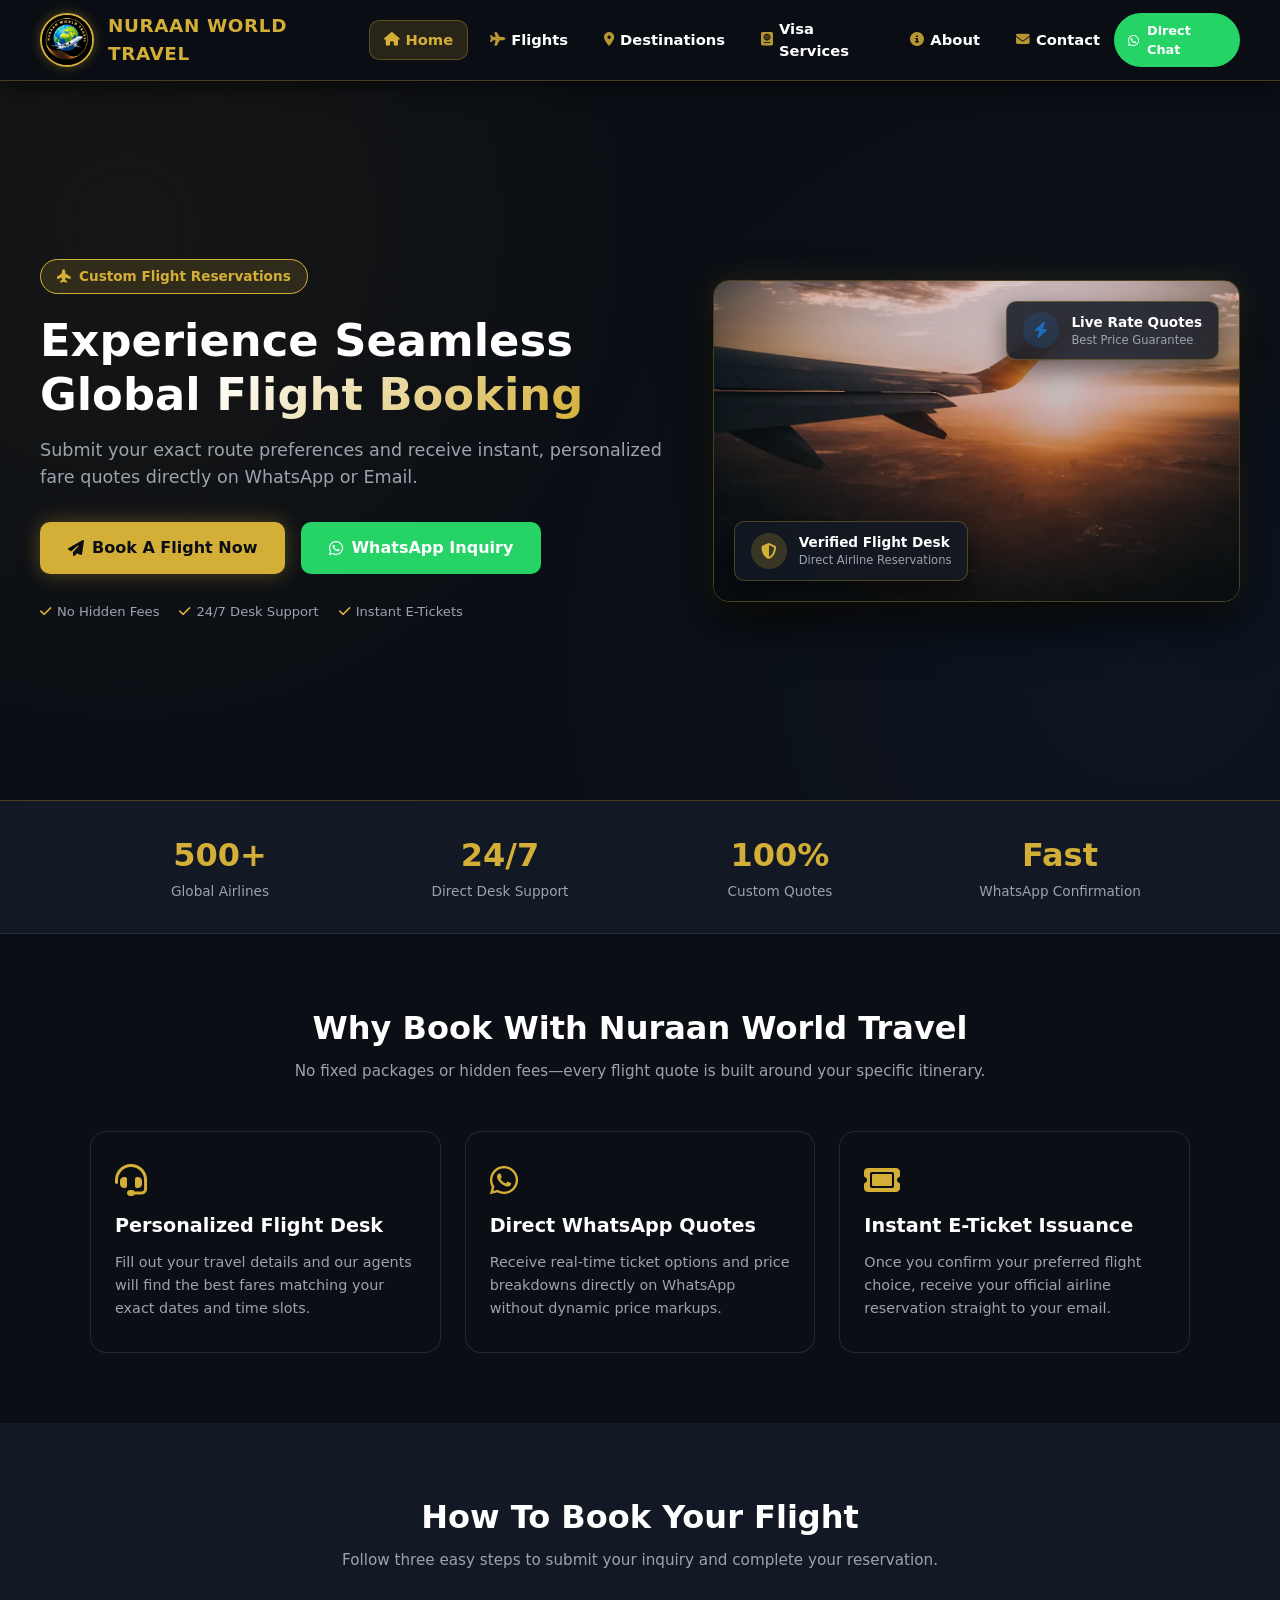
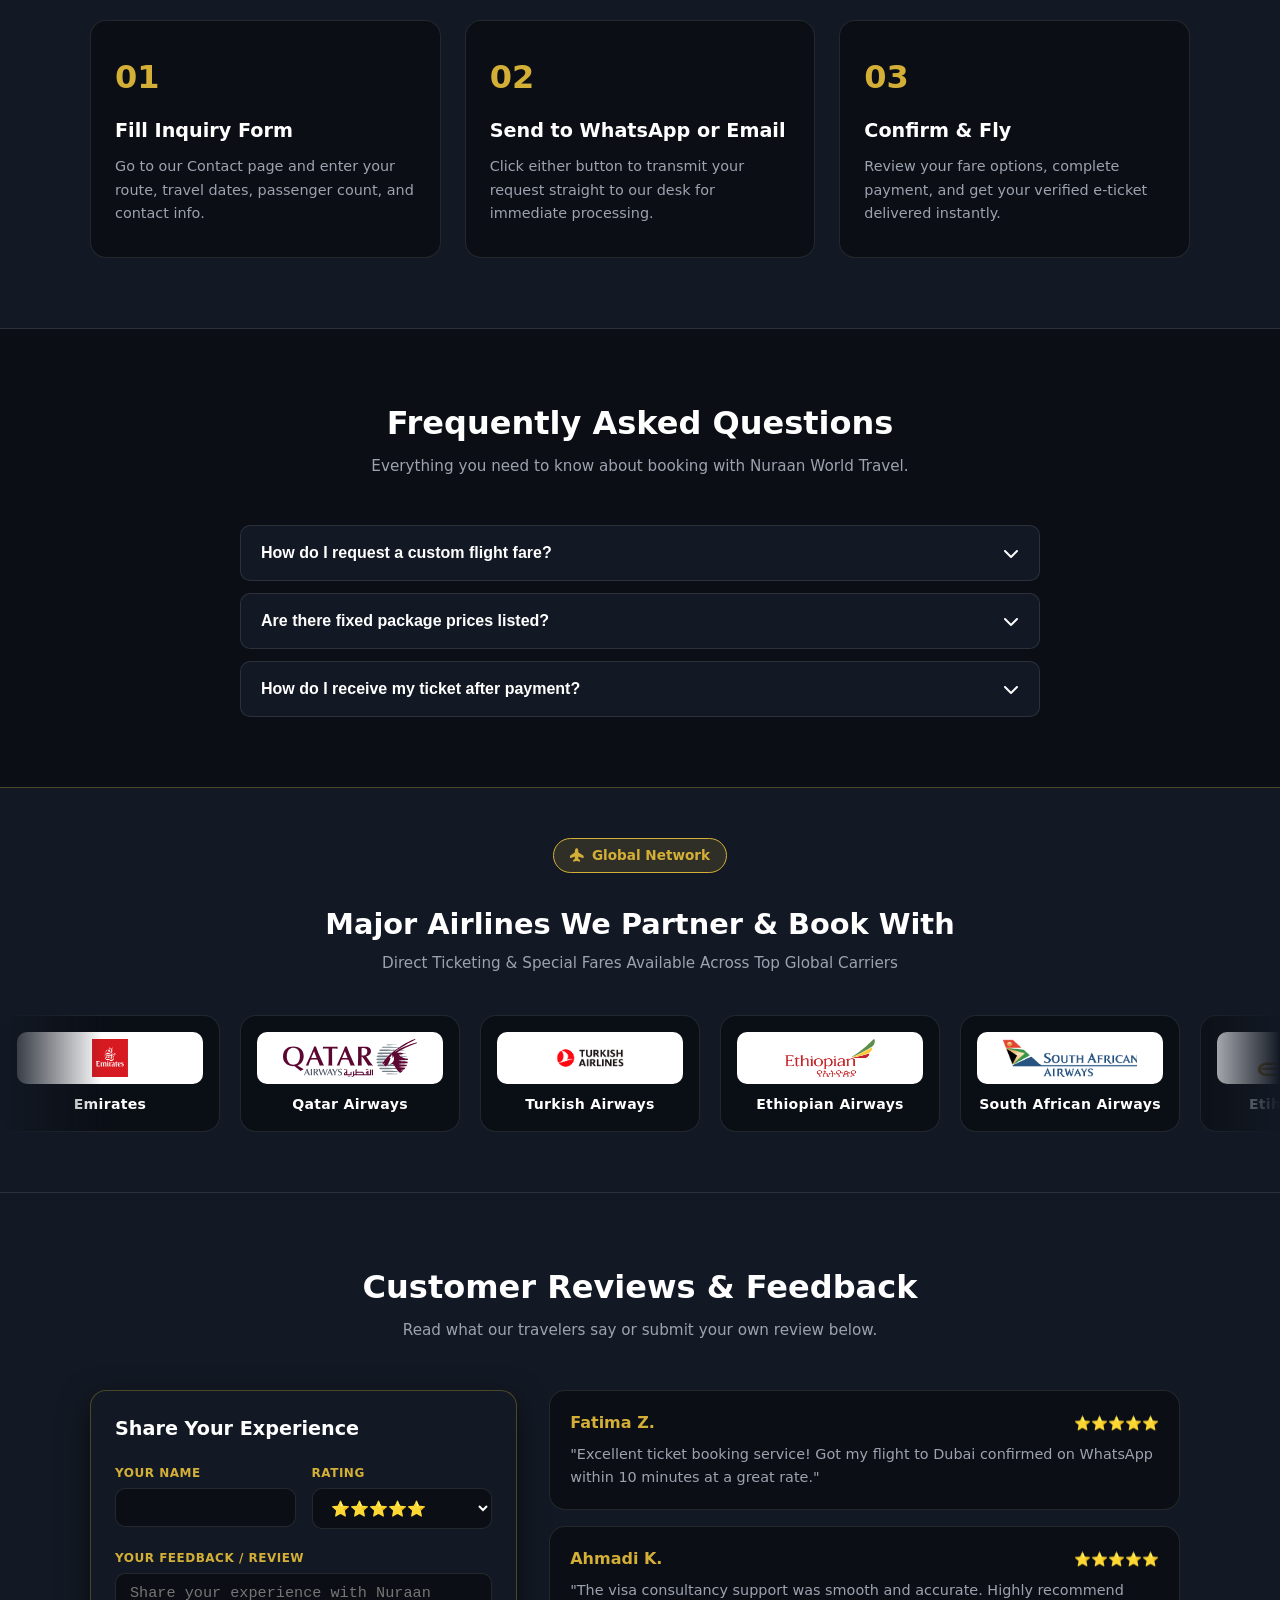
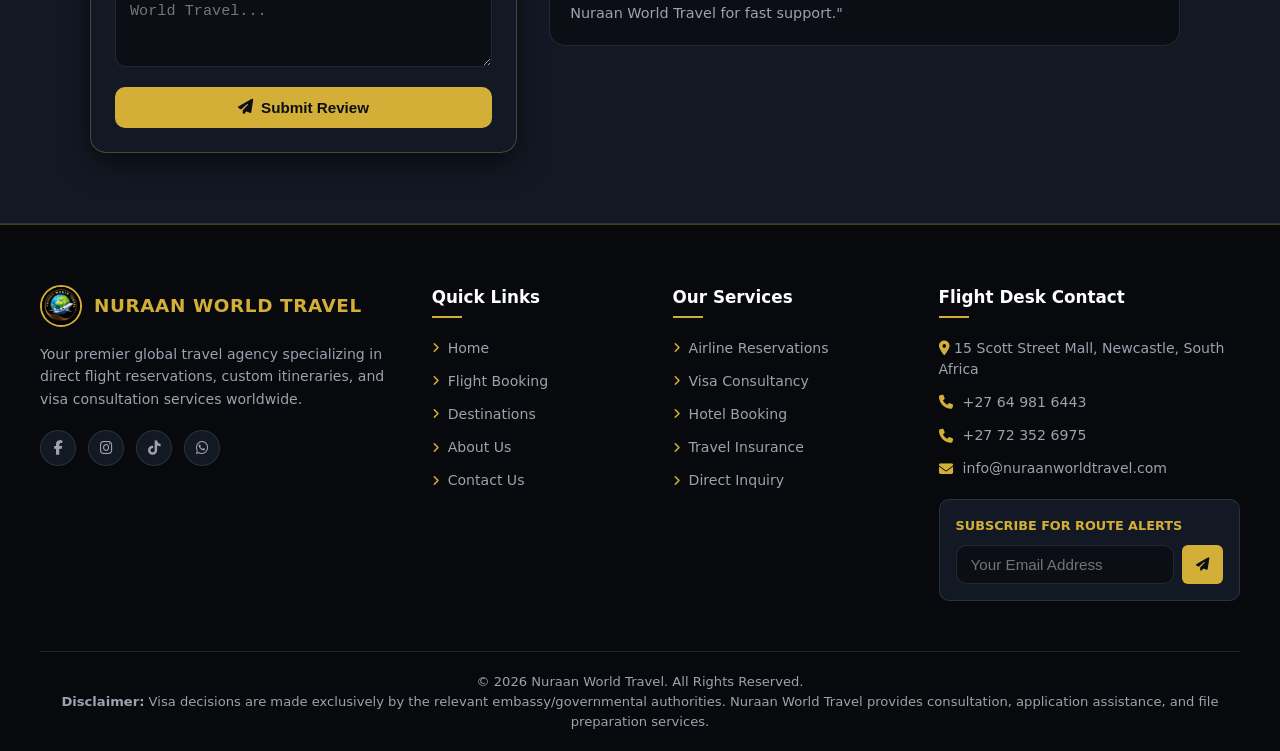
<file: index.html>
<!DOCTYPE html>
<html lang="en">
<head>
  <meta charset="UTF-8">
  <meta name="viewport" content="width=device-width, initial-scale=1.0">
  <title>Nuraan World Travel - Flight Booking & World Travel</title>
  <meta name="description" content="Book affordable global flights and get expert visa consultancy with Nuraan World Travel. Contact us for custom flight quotes on WhatsApp or Email.">
<meta name="keywords" content="Nuraan World Travel, flight booking, cheap flights South Africa, visa consultation, airline ticketing">
  <link rel="icon" type="image/x-jpeg" href="assets/images/logo.jpeg">
  <!-- FontAwesome Icons -->
  <link rel="stylesheet" href="https://cdnjs.cloudflare.com/ajax/libs/font-awesome/6.4.0/css/all.min.css">
  
  <!-- CSS Stylesheets -->
  <link rel="stylesheet" href="assets/css/variables.css">
  <link rel="stylesheet" href="assets/css/style.css">
  <link rel="stylesheet" href="assets/css/responsive.css">
</head>
<body>

 <!-- NAVIGATION HEADER -->
<header class="navbar">
  <div class="nav-container">
    <a href="index.html" class="brand-link">
      <img src="assets/images/logo.jpeg" alt="Nuraan World Travel Logo" class="nav-logo">
      <span class="brand-name">NURAAN WORLD TRAVEL</span>
    </a>

    <nav class="nav-menu" id="navMenu">
      <a href="index.html" class="nav-link active">
        <i class="fa-solid fa-house"></i> Home
      </a>
      <a href="pages/flight-booking.html" class="nav-link">
        <i class="fa-solid fa-plane"></i> Flights
      </a>
      <a href="pages/destinations.html" class="nav-link">
        <i class="fa-solid fa-location-dot"></i> Destinations
      </a>
      <a href="pages/visa-services.html" class="nav-link">
        <i class="fa-solid fa-passport"></i> Visa Services
      </a>
      <a href="pages/about.html" class="nav-link">
        <i class="fa-solid fa-circle-info"></i> About
      </a>
      <a href="pages/contact.html" class="nav-link">
        <i class="fa-solid fa-envelope"></i> Contact
      </a>
    </nav>

    <div class="nav-actions">
      <a href="https://wa.me/27649816443?text=Hello%20Nuraan%20World%20Travel,%20I%20would%20like%20to%20inquire%20about%20a%20flight%20booking." 
         target="_blank" 
         rel="noopener noreferrer" 
         class="btn btn-whatsapp-sm">
        <i class="fa-brands fa-whatsapp"></i> Direct Chat
      </a>
      <button type="button" class="mobile-toggle" id="menuToggle" aria-label="Toggle Menu">
        <i class="fa-solid fa-bars" id="menuIcon"></i>
      </button>
    </div>
  </div>
</header>

  <!-- HERO SECTION -->
  <section class="hero-banner">
    <div class="hero-glow-effect"></div>

    <div class="hero-container">
      <!-- Left Content -->
      <div class="hero-content">
        <div class="hero-badge">
          <i class="fa-solid fa-plane-up text-gold"></i> Custom Flight Reservations
        </div>
        
        <h1 class="hero-title">
          Experience Seamless <span class="text-gradient-gold">Global Flight Booking</span>
        </h1>
        
        <p class="hero-subtitle">
          Submit your exact route preferences and receive instant, personalized fare quotes directly on WhatsApp or Email.
        </p>
        
        <div class="hero-cta-group">
          <a href="pages/contact.html" class="btn btn-gold btn-lg btn-glow">
            <i class="fa-solid fa-paper-plane"></i> Book A Flight Now
          </a>
        <a href="https://wa.me/27649816443?text=Hello%20Nuraan%20World%20Travel,%20I%20would%20like%20to%20inquire%20about%20a%20flight%20booking." 
   target="_blank" 
   rel="noopener noreferrer" 
   class="btn btn-whatsapp btn-lg">
  <i class="fa-brands fa-whatsapp"></i> WhatsApp Inquiry
</a>
        </div>

        <!-- Quick Trust Indicators -->
        <div class="hero-trust-bar">
          <span><i class="fa-solid fa-check text-gold"></i> No Hidden Fees</span>
          <span><i class="fa-solid fa-check text-gold"></i> 24/7 Desk Support</span>
          <span><i class="fa-solid fa-check text-gold"></i> Instant E-Tickets</span>
        </div>
      </div>

      <!-- Right Image Wrapper with Floating Glass Badges -->
      <div class="hero-image-wrapper">
        <img src="assets/images/hero.webp" alt="Global Commercial Flight" class="hero-image">
        <div class="hero-image-overlay"></div>

        <!-- Top Right Floating Badge -->
        <div class="floating-badge badge-top-right">
          <div class="badge-icon"><i class="fa-solid fa-bolt"></i></div>
          <div>
            <span class="badge-title">Live Rate Quotes</span>
            <span class="badge-sub">Best Price Guarantee</span>
          </div>
        </div>

        <!-- Bottom Left Floating Badge -->
        <div class="floating-badge badge-bottom-left">
          <div class="badge-icon-gold"><i class="fa-solid fa-shield-halved"></i></div>
          <div>
            <span class="badge-title">Verified Flight Desk</span>
            <span class="badge-sub">Direct Airline Reservations</span>
          </div>
        </div>
      </div>
    </div>
  </section>

  <!-- TRUST STATS BAR -->
  <section class="stats-bar">
    <div class="stats-container">
      <div class="stat-item">
        <span class="stat-number">500+</span>
        <span class="stat-label">Global Airlines</span>
      </div>
      <div class="stat-item">
        <span class="stat-number">24/7</span>
        <span class="stat-label">Direct Desk Support</span>
      </div>
      <div class="stat-item">
        <span class="stat-number">100%</span>
        <span class="stat-label">Custom Quotes</span>
      </div>
      <div class="stat-item">
        <span class="stat-number">Fast</span>
        <span class="stat-label">WhatsApp Confirmation</span>
      </div>
    </div>
  </section>

  <!-- WHY CHOOSE US / SERVICE HIGHLIGHTS -->
  <section class="section-padding">
    <div class="section-container">
      <div class="section-header">
        <h2 class="section-title">Why Book With Nuraan World Travel</h2>
        <p class="section-subtitle">No fixed packages or hidden fees—every flight quote is built around your specific itinerary.</p>
      </div>

      <div class="steps-grid">
        <div class="step-card">
          <div class="step-number"><i class="fa-solid fa-headset text-gold"></i></div>
          <h3 class="step-title">Personalized Flight Desk</h3>
          <p class="step-desc">Fill out your travel details and our agents will find the best fares matching your exact dates and time slots.</p>
        </div>

        <div class="step-card">
          <div class="step-number"><i class="fa-brands fa-whatsapp text-gold"></i></div>
          <h3 class="step-title">Direct WhatsApp Quotes</h3>
          <p class="step-desc">Receive real-time ticket options and price breakdowns directly on WhatsApp without dynamic price markups.</p>
        </div>

        <div class="step-card">
          <div class="step-number"><i class="fa-solid fa-ticket text-gold"></i></div>
          <h3 class="step-title">Instant E-Ticket Issuance</h3>
          <p class="step-desc">Once you confirm your preferred flight choice, receive your official airline reservation straight to your email.</p>
        </div>
      </div>
    </div>
  </section>

  <!-- 3-STEP BOOKING PROCESS -->
  <section class="section-padding bg-alt">
    <div class="section-container">
      <div class="section-header">
        <h2 class="section-title">How To Book Your Flight</h2>
        <p class="section-subtitle">Follow three easy steps to submit your inquiry and complete your reservation.</p>
      </div>

      <div class="steps-grid">
        <div class="step-card">
          <div class="step-number">01</div>
          <h3 class="step-title">Fill Inquiry Form</h3>
          <p class="step-desc">Go to our Contact page and enter your route, travel dates, passenger count, and contact info.</p>
        </div>

        <div class="step-card">
          <div class="step-number">02</div>
          <h3 class="step-title">Send to WhatsApp or Email</h3>
          <p class="step-desc">Click either button to transmit your request straight to our desk for immediate processing.</p>
        </div>

        <div class="step-card">
          <div class="step-number">03</div>
          <h3 class="step-title">Confirm & Fly</h3>
          <p class="step-desc">Review your fare options, complete payment, and get your verified e-ticket delivered instantly.</p>
        </div>
      </div>
    </div>
  </section>

  <!-- FAQ ACCORDION SECTION -->
  <section class="section-padding">
    <div class="section-container">
      <div class="section-header">
        <h2 class="section-title">Frequently Asked Questions</h2>
        <p class="section-subtitle">Everything you need to know about booking with Nuraan World Travel.</p>
      </div>

      <div class="accordion-wrapper">
        <div class="accordion-item">
          <button type="button" class="accordion-header">
            <span>How do I request a custom flight fare?</span>
            <i class="fa-solid fa-chevron-down accordion-icon"></i>
          </button>
          <div class="accordion-content">
            <p>Simply navigate to our Contact page, enter your departure city, destination, and travel dates, then click "Send via WhatsApp" or "Send via Email."</p>
          </div>
        </div>

        <div class="accordion-item">
          <button type="button" class="accordion-header">
            <span>Are there fixed package prices listed?</span>
            <i class="fa-solid fa-chevron-down accordion-icon"></i>
          </button>
          <div class="accordion-content">
            <p>No, we generate real-time live quotes for every user query to ensure you get the lowest available fare at the exact moment of booking.</p>
          </div>
        </div>

        <div class="accordion-item">
          <button type="button" class="accordion-header">
            <span>How do I receive my ticket after payment?</span>
            <i class="fa-solid fa-chevron-down accordion-icon"></i>
          </button>
          <div class="accordion-content">
            <p>Your official airline e-ticket and PNR confirmation code will be sent directly to your WhatsApp number and Email inbox.</p>
          </div>
        </div>
      </div>
    </div>
  </section>

  <!-- MOVING AIRLINES MARQUEE TICKER (ABOVE FOOTER) -->
  <section class="airlines-moving-section">
    <div class="section-container text-center" style="max-width: 100%; padding: 0;">
      
      <div class="airlines-header-wrapper">
        <span class="hero-badge"><i class="fa-solid fa-plane-up text-gold"></i> Global Network</span>
        <h2 class="airlines-section-title">Major Airlines We Partner & Book With</h2>
        <p class="airlines-section-sub">Direct Ticketing & Special Fares Available Across Top Global Carriers</p>
      </div>

      <!-- Moving Marquee Container -->
      <div class="airlines-ticker-wrapper">
        <div class="airlines-ticker-track">
          
          <!-- Original Set -->
          <div class="airline-card">
            <div class="airline-logo-box"><img src="assets/images/airlines/emirates.svg" alt="Emirates"></div>
            <span>Emirates</span>
          </div>
          <div class="airline-card">
            <div class="airline-logo-box"><img src="assets/images/airlines/qatar.svg" alt="Qatar Airways"></div>
            <span>Qatar Airways</span>
          </div>
          <div class="airline-card">
            <div class="airline-logo-box"><img src="assets/images/airlines/turkish.png" alt="Turkish Airlines"></div>
            <span>Turkish Airways</span>
          </div>
          <div class="airline-card">
            <div class="airline-logo-box"><img src="assets/images/airlines/ethiopian.png" alt="Ethiopian Airlines"></div>
            <span>Ethiopian Airways</span>
          </div>
          <div class="airline-card">
            <div class="airline-logo-box"><img src="assets/images/airlines/southafrican.png" alt="South African Airways"></div>
            <span>South African Airways</span>
          </div>
          <div class="airline-card">
            <div class="airline-logo-box"><img src="assets/images/airlines/etihad.png" alt="Etihad Airways"></div>
            <span>Etihad Airways</span>
          </div>
          <div class="airline-card">
            <div class="airline-logo-box"><img src="assets/images/airlines/saudi.png" alt="Saudia"></div>
            <span>Saudi Airways</span>
          </div>
          <div class="airline-card">
            <div class="airline-logo-box"><img src="assets/images/airlines/british.png" alt="British Airways"></div>
            <span>British Airways</span>
          </div>

          <!-- Duplicated Set (Required for Seamless Infinite Scroll) -->
          <div class="airline-card">
            <div class="airline-logo-box"><img src="assets/images/airlines/emirates.svg" alt="Emirates"></div>
            <span>Emirates</span>
          </div>
          <div class="airline-card">
            <div class="airline-logo-box"><img src="assets/images/airlines/qatar.svg" alt="Qatar Airways"></div>
            <span>Qatar Airways</span>
          </div>
          <div class="airline-card">
            <div class="airline-logo-box"><img src="assets/images/airlines/turkish.png" alt="Turkish Airlines"></div>
            <span>Turkish Airways</span>
          </div>
          <div class="airline-card">
            <div class="airline-logo-box"><img src="assets/images/airlines/ethiopian.png" alt="Ethiopian Airlines"></div>
            <span>Ethiopian Airways</span>
          </div>
          <div class="airline-card">
            <div class="airline-logo-box"><img src="assets/images/airlines/southafrican.png" alt="South African Airways"></div>
            <span>South African Airways</span>
          </div>
          <div class="airline-card">
            <div class="airline-logo-box"><img src="assets/images/airlines/etihad.png" alt="Etihad Airways"></div>
            <span>Etihad Airways</span>
          </div>
          <div class="airline-card">
            <div class="airline-logo-box"><img src="assets/images/airlines/saudi.png" alt="Saudia"></div>
            <span>Saudi Airways</span>
          </div>
          <div class="airline-card">
            <div class="airline-logo-box"><img src="assets/images/airlines/british.png" alt="British Airways"></div>
            <span>British Airways</span>
          </div>

        </div>
      </div>

    </div>
  </section>
<!-- CUSTOMER REVIEWS & COMMENT SECTION -->
  <section class="section-padding bg-alt">
    <div class="section-container">
      <div class="section-header">
        <h2 class="section-title">Customer Reviews & Feedback</h2>
        <p class="section-subtitle">Read what our travelers say or submit your own review below.</p>
      </div>

      <div class="reviews-wrapper">
        <!-- Review Submission Form -->
        <div class="booking-card review-form-card">
          <h3 class="step-title" style="margin-bottom: 20px;">Share Your Experience</h3>
          <form id="reviewForm">
           <div class="form-row grid-2">
  <div class="input-group">
    <label for="reviewerName">Your Name</label>
    <div class="input-wrapper">
    
      <input type="text" id="reviewerName" required>
    </div>
  </div>

  <div class="input-group">
    <label for="reviewerRating">Rating</label>
    <div class="input-wrapper">
     
      <select id="reviewerRating" required>
        <option value="5">⭐⭐⭐⭐⭐</option>
        <option value="4">⭐⭐⭐⭐ </option>
        <option value="3">⭐⭐⭐</option>
        <option value="2">⭐⭐</option>
        <option value="1">⭐</option>
      </select>
    </div>
  </div>
</div>

            <div class="form-row">
              <div class="input-group">
                <label for="reviewerComment">Your Feedback / Review</label>
                <textarea id="reviewerComment" rows="4" placeholder="Share your experience with Nuraan World Travel..." required></textarea>
              </div>
            </div>

            <button type="submit" class="btn btn-gold w-full">
              <i class="fa-solid fa-paper-plane"></i> Submit Review
            </button>
          </form>
        </div>

        <!-- Live Display Grid for Reviews -->
        <div class="reviews-display-grid" id="reviewsGrid">
          <!-- Default sample reviews -->
          <div class="step-card review-card">
            <div class="review-header">
              <span class="reviewer-author">Fatima Z.</span>
              <span class="review-stars">⭐⭐⭐⭐⭐</span>
            </div>
            <p class="step-desc">"Excellent ticket booking service! Got my flight to Dubai confirmed on WhatsApp within 10 minutes at a great rate."</p>
          
          </div>

          <div class="step-card review-card">
            <div class="review-header">
              <span class="reviewer-author">Ahmadi K.</span>
              <span class="review-stars">⭐⭐⭐⭐⭐</span>
            </div>
            <p class="step-desc">"The visa consultancy support was smooth and accurate. Highly recommend Nuraan World Travel for fast support."</p>
         
          </div>
        </div>
      </div>
    </div>
  </section>
  <!-- FOOTER -->
  <footer class="footer">
    <div class="footer-container">
      
      <!-- Column 1: Brand & Bio -->
      <div class="footer-brand">
        <a href="index.html" class="footer-brand-link">
          <img src="assets/images/logo.jpeg" alt="Nuraan World Travel Logo" class="footer-logo">
          <span class="brand-name">NURAAN WORLD TRAVEL</span>
        </a>
        <p class="footer-desc">
          Your premier global travel agency specializing in direct flight reservations, custom itineraries, and visa consultation services worldwide.
        </p>
        <div class="social-links">
          <a href="https://www.facebook.com/share/1NCkKNz1Ra/" target="_blank" rel="noopener noreferrer" class="social-link" aria-label="Facebook"><i class="fa-brands fa-facebook-f"></i></a>
          <a href="https://www.instagram.com/nuraantravel?stkn=MWU1cGZ6NXYxZ2NxMA==" target="_blank" rel="noopener noreferrer" class="social-link" aria-label="Instagram"><i class="fa-brands fa-instagram"></i></a>
          <a href="https://www.tiktok.com/@nuraanworldtravel?_r=1&_t=ZS-99ZFkfqjEsH" target="_blank" rel="noopener noreferrer" class="social-link" aria-label="Tiktok"><i class="fa-brands fa-tiktok"></i></a>
          <a href="https://wa.me/27649816443" target="_blank" rel="noopener noreferrer" class="social-link social-whatsapp" aria-label="WhatsApp"><i class="fa-brands fa-whatsapp"></i></a>
        </div>
      </div>

      <!-- Column 2: Quick Links -->
      <div class="footer-column">
        <h3 class="footer-heading">Quick Links</h3>
        <ul class="footer-links">
          <li><a href="index.html" class="footer-link"><i class="fa-solid fa-angle-right"></i> Home</a></li>
          <li><a href="pages/flight-booking.html" class="footer-link"><i class="fa-solid fa-angle-right"></i> Flight Booking</a></li>
          <li><a href="pages/destinations.html" class="footer-link"><i class="fa-solid fa-angle-right"></i> Destinations</a></li>
          <li><a href="pages/about.html" class="footer-link"><i class="fa-solid fa-angle-right"></i> About Us</a></li>
          <li><a href="pages/contact.html" class="footer-link"><i class="fa-solid fa-angle-right"></i> Contact Us</a></li>
        </ul>
      </div>

      <!-- Column 3: Our Services -->
      <div class="footer-column">
        <h3 class="footer-heading">Our Services</h3>
        <ul class="footer-links">
          <li><a href="pages/flight-booking.html" class="footer-link"><i class="fa-solid fa-angle-right"></i> Airline Reservations</a></li>
          <li><a href="pages/visa-services.html" class="footer-link"><i class="fa-solid fa-angle-right"></i> Visa Consultancy</a></li>
          <li><a href="pages/travel-services.html" class="footer-link"><i class="fa-solid fa-angle-right"></i> Hotel Booking</a></li>
          <li><a href="pages/travel-services.html" class="footer-link"><i class="fa-solid fa-angle-right"></i> Travel Insurance</a></li>
          <li><a href="pages/contact.html" class="footer-link"><i class="fa-solid fa-angle-right"></i> Direct Inquiry</a></li>
        </ul>
      </div>

      <!-- Column 4: Flight Desk Contact Details -->
      <div class="footer-column">
        <h3 class="footer-heading">Flight Desk Contact</h3>
        <ul class="footer-contact-list">
          <li>
            <i class="fa-solid fa-location-dot text-gold"></i> 
            <span>15 Scott Street Mall, Newcastle, South Africa</span>
          </li>
          <li>
            <a href="tel:+27649816443" class="footer-contact-link">
              <i class="fa-solid fa-phone text-gold"></i> +27 64 981 6443
            </a>
          </li>
          <li>
            <a href="tel:+27723526975" class="footer-contact-link">
              <i class="fa-solid fa-phone text-gold"></i> +27 72 352 6975
            </a>
          </li>
          <li>
            <a href="mailto:"mailto:info@nuraanworldtravel.com" class="footer-contact-link">
              <i class="fa-solid fa-envelope text-gold"></i> info@nuraanworldtravel.com
            </a>
          </li>
        </ul>

        <div class="footer-newsletter">
          <span class="newsletter-title">Subscribe for Route Alerts</span>
          <form class="newsletter-form" onsubmit="event.preventDefault(); alert('Subscribed successfully!');">
            <input type="email" placeholder="Your Email Address" required class="newsletter-input">
            <button type="submit" class="newsletter-btn" aria-label="Subscribe"><i class="fa-solid fa-paper-plane"></i></button>
          </form>
        </div>
      </div>

    </div>

    <!-- Footer Bottom Line -->
    <div class="footer-bottom">
      <p class="footer-copyright">&copy; 2026 Nuraan World Travel. All Rights Reserved.<br>  <strong>Disclaimer:</strong> Visa decisions are made exclusively by the relevant embassy/governmental authorities. Nuraan World Travel provides consultation, application assistance, and file preparation services.</p>
    </div>
  </footer>

  <!-- JS Scripts -->
  <script src="assets/js/main.js"></script>
  <script src="assets/js/accordion.js"></script>
  <script src="assets/js/whatsapp.js"></script>
</body>
</html>
</file>
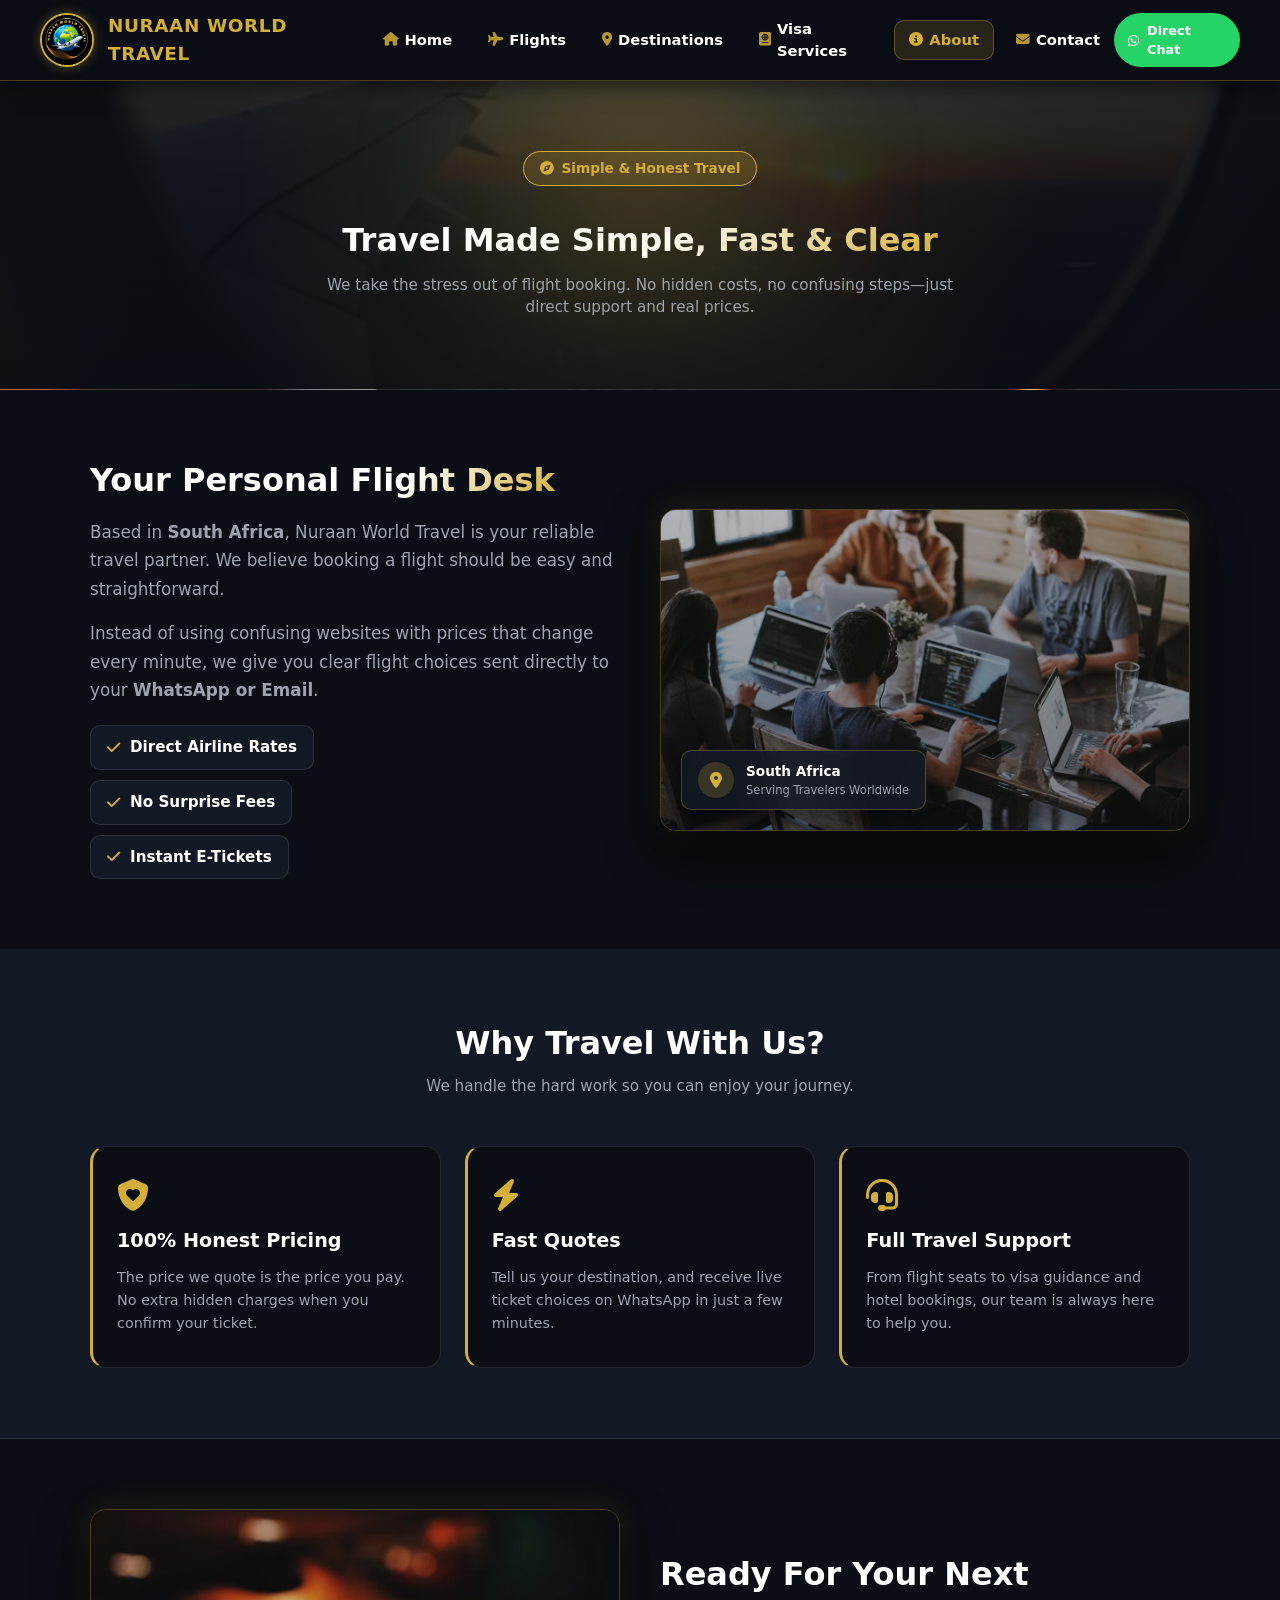
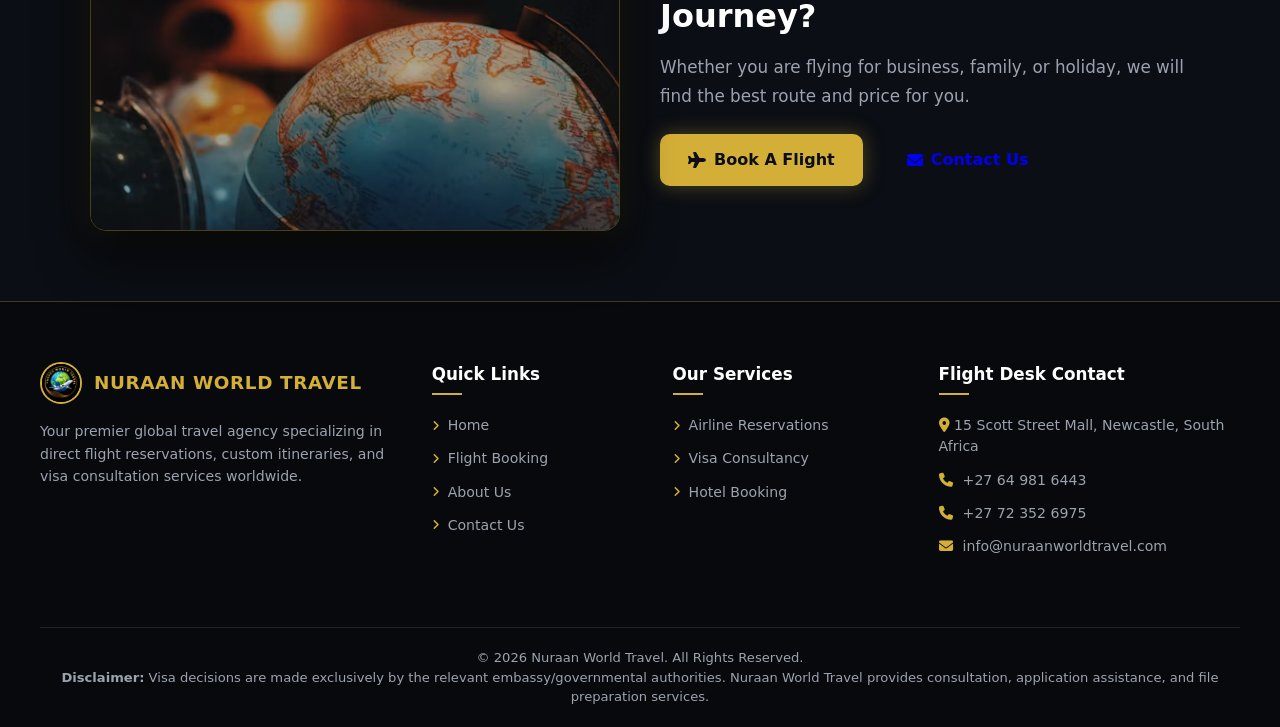
<file: pages/about.html>
<!DOCTYPE html>
<html lang="en">
<head>
  <meta charset="UTF-8">
  <meta name="viewport" content="width=device-width, initial-scale=1.0">
  <title>About Us - Nuraan World Travel</title>
 <link rel="icon" type="image/x-jpeg" href="../assets/images/logo.jpeg">
  <!-- FontAwesome Icons -->
  <link rel="stylesheet" href="https://cdnjs.cloudflare.com/ajax/libs/font-awesome/6.4.0/css/all.min.css">
  
  <!-- CSS Stylesheets -->
  <link rel="stylesheet" href="../assets/css/variables.css">
  <link rel="stylesheet" href="../assets/css/style.css">
  <link rel="stylesheet" href="../assets/css/responsive.css">
</head>
<body>

 <!-- NAVIGATION HEADER -->
<header class="navbar">
  <div class="nav-container">
    <a href="index.html" class="brand-link">
      <img src="../assets/images/logo.jpeg" alt="Nuraan World Travel Logo" class="nav-logo">
      <span class="brand-name">NURAAN WORLD TRAVEL</span>
    </a>

    <nav class="nav-menu" id="navMenu">
      <a href="../index.html" class="nav-link">
        <i class="fa-solid fa-house"></i> Home
      </a>
      <a href="flight-booking.html" class="nav-link">
        <i class="fa-solid fa-plane"></i> Flights
      </a>
      <a href="destinations.html" class="nav-link">
        <i class="fa-solid fa-location-dot"></i> Destinations
      </a>
      <a href="visa-services.html" class="nav-link">
        <i class="fa-solid fa-passport"></i> Visa Services
      </a>
      <a href="about.html" class="nav-link active">
        <i class="fa-solid fa-circle-info"></i> About
      </a>
      <a href="contact.html" class="nav-link">
        <i class="fa-solid fa-envelope"></i> Contact
      </a>
    </nav>

    <div class="nav-actions">
      <a href="https://wa.me/27649816443?text=Hello%20Nuraan%20World%20Travel,%20I%20would%20like%20to%20inquire%20about%20a%20flight%20booking." 
         target="_blank" 
         rel="noopener noreferrer" 
         class="btn btn-whatsapp-sm">
        <i class="fa-brands fa-whatsapp"></i> Direct Chat
      </a>
      <button type="button" class="mobile-toggle" id="menuToggle" aria-label="Toggle Menu">
        <i class="fa-solid fa-bars" id="menuIcon"></i>
      </button>
    </div>
  </div>
</header>

  <!-- HERO SECTION -->
  <section class="section-padding bg-alt page-hero">
    <div class="section-container text-center">
      <span class="hero-badge"><i class="fa-solid fa-compass text-gold"></i> Simple & Honest Travel</span>
      <h1 class="section-title page-hero-title">Travel Made <span class="text-gradient-gold">Simple, Fast & Clear</span></h1>
      <p class="section-subtitle page-hero-sub">We take the stress out of flight booking. No hidden costs, no confusing steps—just direct support and real prices.</p>
    </div>
  </section>

  <!-- STORY SECTION WITH IMAGE -->
  <section class="section-padding">
    <div class="section-container contact-grid align-center">
      
      <!-- Left Content -->
      <div class="about-content-block">
        <h2 class="about-section-heading">Your Personal <span class="text-gradient-gold">Flight Desk</span></h2>
        
        <p class="about-simple-text">
          Based in <strong>South Africa</strong>, Nuraan World Travel is your reliable travel partner. We believe booking a flight should be easy and straightforward.
        </p>

        <p class="about-simple-text">
          Instead of using confusing websites with prices that change every minute, we give you clear flight choices sent directly to your <strong>WhatsApp or Email</strong>.
        </p>

        <!-- Feature List -->
        <div class="about-feature-pills">
          <div class="feature-pill"><i class="fa-solid fa-check text-gold"></i> Direct Airline Rates</div>
          <div class="feature-pill"><i class="fa-solid fa-check text-gold"></i> No Surprise Fees</div>
          <div class="feature-pill"><i class="fa-solid fa-check text-gold"></i> Instant E-Tickets</div>
        </div>
      </div>

      <!-- Right Image Card -->
      <div class="hero-image-wrapper">
        <img src="../assets/images/about-team.jpg" alt="Nuraan World Travel Team" class="hero-image">
        <div class="hero-image-overlay"></div>
        <div class="floating-badge badge-bottom-left">
          <div class="badge-icon-gold"><i class="fa-solid fa-location-dot"></i></div>
          <div>
            <span class="badge-title">South Africa</span>
            <span class="badge-sub">Serving Travelers Worldwide</span>
          </div>
        </div>
      </div>

    </div>
  </section>

  <!-- 3 SIMPLE PROMISES -->
  <section class="section-padding bg-alt">
    <div class="section-container">
      <div class="section-header">
        <h2 class="section-title">Why Travel With Us?</h2>
        <p class="section-subtitle">We handle the hard work so you can enjoy your journey.</p>
      </div>

      <div class="steps-grid">
        <div class="step-card about-promise-card">
          <div class="step-number"><i class="fa-solid fa-shield-heart text-gold"></i></div>
          <h3 class="step-title">100% Honest Pricing</h3>
          <p class="step-desc">The price we quote is the price you pay. No extra hidden charges when you confirm your ticket.</p>
        </div>

        <div class="step-card about-promise-card">
          <div class="step-number"><i class="fa-solid fa-bolt text-gold"></i></div>
          <h3 class="step-title">Fast Quotes</h3>
          <p class="step-desc">Tell us your destination, and receive live ticket choices on WhatsApp in just a few minutes.</p>
        </div>

        <div class="step-card about-promise-card">
          <div class="step-number"><i class="fa-solid fa-headset text-gold"></i></div>
          <h3 class="step-title">Full Travel Support</h3>
          <p class="step-desc">From flight seats to visa guidance and hotel bookings, our team is always here to help you.</p>
        </div>
      </div>
    </div>
  </section>

  <!-- CALL TO ACTION BANNER -->
  <section class="section-padding">
    <div class="section-container contact-grid align-center">
      
      <!-- Left Image -->
      <div class="hero-image-wrapper">
        <img src="../assets/images/about-mission.jpg" alt="Flight in sky" class="hero-image">
        <div class="hero-image-overlay"></div>
      </div>

      <!-- Right Text CTA -->
      <div class="about-cta-block">
        <h2 class="about-section-heading">Ready For Your Next Journey?</h2>
        <p class="about-simple-text" style="margin-bottom: 24px;">
          Whether you are flying for business, family, or holiday, we will find the best route and price for you.
        </p>
        <div class="about-btn-group">
          <a href="flight-booking.html" class="btn btn-gold btn-lg btn-glow">
            <i class="fa-solid fa-plane"></i> Book A Flight
          </a>
          <a href="contact.html" class="btn btn-outline btn-lg">
            <i class="fa-solid fa-envelope"></i> Contact Us
          </a>
        </div>
      </div>

    </div>
  </section>

  <!-- FOOTER -->
  <footer class="footer">
    <div class="footer-container">
      <div class="footer-brand">
        <a href="../index.html" class="footer-brand-link">
          <img src="../assets/images/logo.jpeg" alt="Nuraan World Travel Logo" class="footer-logo">
          <span class="brand-name">NURAAN WORLD TRAVEL</span>
        </a>
        <p class="footer-desc">
          Your premier global travel agency specializing in direct flight reservations, custom itineraries, and visa consultation services worldwide.
        </p>
      </div>

      <div class="footer-column">
        <h3 class="footer-heading">Quick Links</h3>
        <ul class="footer-links">
          <li><a href="../index.html" class="footer-link"><i class="fa-solid fa-angle-right"></i> Home</a></li>
          <li><a href="flight-booking.html" class="footer-link"><i class="fa-solid fa-angle-right"></i> Flight Booking</a></li>
          <li><a href="about.html" class="footer-link"><i class="fa-solid fa-angle-right"></i> About Us</a></li>
          <li><a href="contact.html" class="footer-link"><i class="fa-solid fa-angle-right"></i> Contact Us</a></li>
        </ul>
      </div>

      <div class="footer-column">
        <h3 class="footer-heading">Our Services</h3>
        <ul class="footer-links">
          <li><a href="flight-booking.html" class="footer-link"><i class="fa-solid fa-angle-right"></i> Airline Reservations</a></li>
          <li><a href="visa-services.html" class="footer-link"><i class="fa-solid fa-angle-right"></i> Visa Consultancy</a></li>
          <li><a href="travel-services.html" class="footer-link"><i class="fa-solid fa-angle-right"></i> Hotel Booking</a></li>
        </ul>
      </div>

      <div class="footer-column">
        <h3 class="footer-heading">Flight Desk Contact</h3>
        <ul class="footer-contact-list">
          <li><i class="fa-solid fa-location-dot text-gold"></i> 15 Scott Street Mall, Newcastle, South Africa</li>
          <li><a href="tel:+27649816443" class="footer-contact-link"><i class="fa-solid fa-phone text-gold"></i> +27 64 981 6443</a></li>
           <li>
            <a href="tel:+27723526975" class="footer-contact-link">
              <i class="fa-solid fa-phone text-gold"></i> +27 72 352 6975
            </a>
          </li>
          <li><a href="mailto:info@nuraanworldtravel.com" class="footer-contact-link"><i class="fa-solid fa-envelope text-gold"></i> info@nuraanworldtravel.com</a></li>
        </ul>
      </div>
    </div>

    <div class="footer-bottom">
    <p class="footer-copyright">&copy; 2026 Nuraan World Travel. All Rights Reserved.<br>  <strong>Disclaimer:</strong> Visa decisions are made exclusively by the relevant embassy/governmental authorities. Nuraan World Travel provides consultation, application assistance, and file preparation services.</p>
    </div>
  </footer>

  <!-- JS Scripts -->
  <script src="../assets/js/main.js"></script>
  <script src="../assets/js/accordion.js"></script>
  <script src="../assets/js/whatsapp.js"></script>
</body>
</html>
</file>
<file: assets/css/variables.css>
/* assets/css/variables.css */

:root {
  /* Branding Colors (Extracted from Logo) */
  --bg-dark: #0B0E14;            /* Main page background - Obsidian Black */
  --bg-card: #131924;            /* Form & Card background - Deep Navy Dark */
  --bg-card-hover: #1A2232;      /* Hover state for cards & list items */
  
  --color-gold: #D4AF37;         /* Primary Accent - Metallic Gold */
  --color-gold-hover: #B89528;   /* Darker Gold for button hover states */
  --color-gold-light: #F3E5AB;   /* Light Champagne Gold for subtle text/icons */
  
  --color-blue: #1E69B8;         /* Secondary Accent - Globe Sky Blue */
  --color-blue-hover: #165292;   /* Darker Blue for interactive elements */
  
  --color-whatsapp: #25D366;     /* Direct CTA - WhatsApp Green */
  --color-whatsapp-hover: #1EBE5D;

  /* Typography Colors */
  --text-primary: #FFFFFF;       /* Heading & Main body text */
  --text-secondary: #9CA3AF;     /* Muted subtitles & placeholder text */
  --text-dark: #0B0E14;          /* High contrast text on Gold buttons */

  /* Structural UI & Borders */
  --border-gold: rgba(212, 175, 55, 0.3);      /* Subtle gold outline */
  --border-subtle: rgba(255, 255, 255, 0.1);    /* Neutral divider line */
  --shadow-card: 0 10px 30px rgba(0, 0, 0, 0.6);/* Deep elevation shadow */

  /* Typography Settings */
  --font-main: 'Segoe UI', system-ui, -apple-system, sans-serif;
  
  /* Layout Spacing & Radius */
  --radius-sm: 6px;
  --radius-md: 10px;
  --radius-lg: 16px;
  --radius-full: 9999px;
  --transition-fast: all 0.2s ease-in-out;
}
</file>
<file: assets/css/style.css>
/* ==========================================================================
   1. RESET & GLOBAL BASE
   ========================================================================== */
* {
  box-sizing: border-box;
  margin: 0;
  padding: 0;
}

body {
  background-color: var(--bg-dark);
  color: var(--text-primary);
  font-family: var(--font-main);
  min-height: 100vh;
  display: flex;
  flex-direction: column;
  justify-content: space-between;
  line-height: 1.5;
}

/* ==========================================================================
   2. HELPER UTILITIES
   ========================================================================== */
.text-gold {
  color: var(--color-gold) !important;
}

.text-gradient-gold {
  background: linear-gradient(135deg, #ffffff 30%, #d4af37 100%);
  -webkit-background-clip: text;
  -webkit-text-fill-color: transparent;
}

.text-center {
  text-align: center;
}

.text-left {
  text-align: left;
}

.align-center {
  align-items: center;
}

.divider {
  color: var(--border-subtle);
}

/* ==========================================================================
   3. NAVIGATION HEADER
   ========================================================================== */
.navbar {
  background-color: rgba(11, 14, 20, 0.98);
  border-bottom: 1.5px solid var(--border-gold);
  position: sticky;
  top: 0;
  z-index: 1000;
  backdrop-filter: blur(12px);
  box-shadow: 0 4px 20px rgba(0, 0, 0, 0.6);
}

.nav-container {
  max-width: 1240px;
  margin: 0 auto;
  padding: 10px 20px;
  display: flex;
  align-items: center;
  justify-content: space-between;
}

.brand-link {
  display: flex;
  align-items: center;
  gap: 14px;
  text-decoration: none;
}

/* Enlarged & Prominent Logo */
.nav-logo {
  width: 54px;
  height: 54px;
  border-radius: 50%;
  border: 2px solid var(--color-gold);
  object-fit: cover;
  box-shadow: 0 0 12px rgba(212, 175, 55, 0.35);
  transition: transform 0.3s ease, box-shadow 0.3s ease;
}

.brand-link:hover .nav-logo {
  transform: scale(1.06);
  box-shadow: 0 0 18px rgba(212, 175, 55, 0.6);
}

.brand-name {
  color: var(--color-gold);
  font-weight: 800;
  font-size: 1.15rem;
  letter-spacing: 0.6px;
  text-transform: uppercase;
}

/* High-Visibility Nav Links */
.nav-menu {
  display: flex;
  align-items: center;
  gap: 8px;
}

.nav-link {
  color: #ffffff; /* High contrast crisp white */
  text-decoration: none;
  font-size: 0.92rem;
  font-weight: 600;
  padding: 8px 14px;
  border-radius: var(--radius-md);
  display: inline-flex;
  align-items: center;
  gap: 6px;
  position: relative;
  transition: all 0.25s ease;
  background: transparent;
}

.nav-link i {
  font-size: 0.85rem;
  color: var(--color-gold);
  opacity: 0.85;
  transition: transform 0.25s ease, opacity 0.25s ease;
}

/* Hover & Active States */
.nav-link:hover {
  color: var(--color-gold);
  background: rgba(212, 175, 55, 0.1);
}

.nav-link:hover i {
  opacity: 1;
  transform: translateY(-1px);
}

.nav-link.active {
  color: var(--color-gold);
  background: rgba(212, 175, 55, 0.15);
  border: 1px solid rgba(212, 175, 55, 0.3);
  font-weight: 700;
}

.nav-link.active i {
  opacity: 1;
}

.nav-actions {
  display: flex;
  align-items: center;
  gap: 12px;
}

.mobile-toggle {
  display: none;
  background: none;
  border: none;
  color: var(--color-gold);
  font-size: 1.4rem;
  cursor: pointer;
}

/* ==========================================================================
   4. HERO SECTIONS & BADGES
   ========================================================================== */
/* Premium Main Hero Banner */
.hero-banner {
  position: relative;
  min-height: 80vh;
  background: 
    radial-gradient(circle at 10% 20%, rgba(212, 175, 55, 0.05) 0%, transparent 40%),
    radial-gradient(circle at 90% 80%, rgba(30, 105, 184, 0.08) 0%, transparent 50%),
    #0b0e14;
  display: flex;
  align-items: center;
  padding: 60px 20px;
  border-bottom: 1px solid var(--border-gold);
  overflow: hidden;
}

.hero-container {
  max-width: 1200px;
  margin: 0 auto;
  width: 100%;
  display: grid;
  grid-template-columns: 1.2fr 1fr;
  gap: 40px;
  align-items: center;
}

.hero-badge {
  display: inline-flex;
  align-items: center;
  gap: 8px;
  background-color: rgba(212, 175, 55, 0.15);
  border: 1px solid var(--color-gold);
  color: var(--color-gold);
  padding: 6px 16px;
  border-radius: var(--radius-full);
  font-size: 0.85rem;
  font-weight: 600;
  margin-bottom: 20px;
}

.hero-title {
  font-size: 2.8rem;
  font-weight: 800;
  line-height: 1.2;
  margin-bottom: 16px;
  color: #ffffff;
}

.hero-subtitle {
  font-size: 1.1rem;
  color: var(--text-secondary);
  margin-bottom: 32px;
}

.hero-cta-group {
  display: flex;
  gap: 16px;
  flex-wrap: wrap;
}

.hero-trust-bar {
  display: flex;
  gap: 20px;
  margin-top: 28px;
  font-size: 0.82rem;
  color: var(--text-secondary);
  flex-wrap: wrap;
}

.hero-trust-bar span {
  display: flex;
  align-items: center;
  gap: 6px;
}

/* Hero Image & Glass Badges */
.hero-image-wrapper {
  position: relative;
  width: 100%;
  border-radius: var(--radius-lg);
  overflow: hidden;
  border: 1.5px solid var(--border-gold);
  box-shadow: 0 20px 50px rgba(0, 0, 0, 0.8), 0 0 30px rgba(212, 175, 55, 0.15);
}

.hero-image {
  width: 100%;
  height: 320px;
  object-fit: cover;
  display: block;
  transition: transform 0.6s cubic-bezier(0.16, 1, 0.3, 1);
}

.hero-image-overlay {
  position: absolute;
  inset: 0;
  background: linear-gradient(180deg, rgba(11, 14, 20, 0.1) 0%, rgba(11, 14, 20, 0.4) 100%);
  pointer-events: none;
}

.hero-image-wrapper:hover .hero-image {
  transform: scale(1.05);
}

.floating-badge {
  position: absolute;
  background: rgba(19, 25, 36, 0.85);
  backdrop-filter: blur(12px);
  border: 1px solid var(--border-gold);
  padding: 10px 16px;
  border-radius: var(--radius-md);
  display: flex;
  align-items: center;
  gap: 12px;
  z-index: 10;
  box-shadow: 0 10px 25px rgba(0, 0, 0, 0.5);
}

.badge-top-right {
  top: 20px;
  right: 20px;
}

.badge-bottom-left {
  bottom: 20px;
  left: 20px;
}

.badge-icon {
  width: 36px;
  height: 36px;
  border-radius: 50%;
  background: rgba(30, 105, 184, 0.2);
  color: var(--color-blue);
  display: flex;
  align-items: center;
  justify-content: center;
  font-size: 1rem;
}

.badge-icon-gold {
  width: 36px;
  height: 36px;
  border-radius: 50%;
  background: rgba(212, 175, 55, 0.2);
  color: var(--color-gold);
  display: flex;
  align-items: center;
  justify-content: center;
  font-size: 1rem;
}

.badge-title {
  display: block;
  font-size: 0.85rem;
  font-weight: 700;
  color: #ffffff;
}

.badge-sub {
  display: block;
  font-size: 0.72rem;
  color: var(--text-secondary);
}

/* Secondary Page Hero */
.page-hero {
  position: relative;
  background-image: 
    radial-gradient(circle at 50% 30%, rgba(212, 175, 55, 0.12) 0%, transparent 60%),
    linear-gradient(180deg, rgba(11, 14, 20, 0.88) 0%, rgba(11, 14, 20, 0.98) 100%),
    url('../images/visa-services-hero.jpeg');
  background-size: cover;
  background-position: center;
  background-repeat: no-repeat;
  border-bottom: 1px solid rgba(212, 175, 55, 0.25);
  overflow: hidden;
  padding: 50px 20px;
}

.page-hero::before {
  content: '';
  position: absolute;
  top: -20%;
  left: 50%;
  transform: translateX(-50%);
  width: 600px;
  height: 300px;
  background: radial-gradient(circle, rgba(212, 175, 55, 0.15) 0%, transparent 70%);
  filter: blur(50px);
  pointer-events: none;
}

.page-hero-title {
  font-size: 2.5rem;
  margin-top: 10px;
}

.page-hero-sub {
  max-width: 650px;
  margin: 10px auto 0;
}

/* ==========================================================================
   5. BUTTONS & INTERACTIVE ELEMENTS
   ========================================================================== */
.btn {
  padding: 12px 18px;
  border-radius: var(--radius-md);
  border: none;
  font-size: 0.95rem;
  font-weight: 700;
  cursor: pointer;
  display: inline-flex;
  align-items: center;
  justify-content: center;
  gap: 8px;
  text-decoration: none;
  transition: var(--transition-fast);
}

.btn-sm {
  padding: 8px 14px;
  font-size: 0.85rem;
}

.btn-lg {
  padding: 14px 28px;
  font-size: 1rem;
}

.btn-glow {
  box-shadow: 0 0 20px rgba(212, 175, 55, 0.35);
}

.btn-glow:hover {
  box-shadow: 0 0 30px rgba(212, 175, 55, 0.55);
}

.btn-whatsapp {
  background-color: var(--color-whatsapp);
  color: #ffffff;
}

.btn-whatsapp:hover {
  background-color: var(--color-whatsapp-hover);
}

.btn-whatsapp-sm {
  background-color: var(--color-whatsapp);
  color: #ffffff;
  padding: 8px 14px;
  border-radius: var(--radius-full);
  font-size: 0.8rem;
}

.btn-whatsapp-sm:hover {
  background-color: var(--color-whatsapp-hover);
}

.btn-gold {
  background-color: var(--color-gold);
  color: var(--text-dark);
}

.btn-gold:hover {
  background-color: var(--color-gold-hover);
}

.btn-grid {
  display: grid;
  grid-template-columns: 1fr 1fr;
  gap: 16px;
  margin-top: 24px;
}

/* ==========================================================================
   6. STATS & SECTION WRAPPERS
   ========================================================================== */
.stats-bar {
  background-color: var(--bg-card);
  border-bottom: 1px solid var(--border-subtle);
  padding: 30px 20px;
}

.stats-container {
  max-width: 1100px;
  margin: 0 auto;
  display: grid;
  grid-template-columns: repeat(4, 1fr);
  gap: 20px;
  text-align: center;
}

.stat-number {
  display: block;
  font-size: 2rem;
  font-weight: 800;
  color: var(--color-gold);
}

.stat-label {
  font-size: 0.85rem;
  color: var(--text-secondary);
}

.section-padding {
  padding: 70px 20px;
}

.bg-alt {
  background-color: var(--bg-card);
  border-bottom: 1px solid var(--border-subtle);
}

.section-container {
  max-width: 1100px;
  margin: 0 auto;
}

.section-header {
  text-align: center;
  margin-bottom: 48px;
}

.section-title {
  font-size: 2rem;
  color: var(--text-primary);
  margin-bottom: 8px;
}

.section-subtitle {
  color: var(--text-secondary);
  font-size: 0.95rem;
}

/* Process / Step Cards */
.steps-grid {
  display: grid;
  grid-template-columns: repeat(3, 1fr);
  gap: 24px;
}

.step-card {
  background-color: var(--bg-dark);
  border: 1px solid var(--border-subtle);
  border-radius: var(--radius-lg);
  padding: 32px 24px;
  transition: var(--transition-fast);
}

.step-card:hover {
  border-color: var(--color-gold);
  transform: translateY(-4px);
}

.step-number {
  font-size: 2rem;
  font-weight: 900;
  color: var(--color-gold);
  margin-bottom: 16px;
  display: flex;
  align-items: center;
}

.step-title {
  font-size: 1.2rem;
  margin-bottom: 10px;
  color: #ffffff;
}

.step-desc {
  font-size: 0.9rem;
  color: var(--text-secondary);
  line-height: 1.6;
}

/* Accordion FAQs */
.accordion-wrapper {
  max-width: 800px;
  margin: 0 auto;
  display: flex;
  flex-direction: column;
  gap: 12px;
}

.accordion-item {
  background-color: var(--bg-card);
  border: 1px solid var(--border-subtle);
  border-radius: var(--radius-md);
  overflow: hidden;
}

.accordion-header {
  width: 100%;
  padding: 18px 20px;
  background: none;
  border: none;
  color: #ffffff;
  font-weight: 600;
  font-size: 1rem;
  text-align: left;
  display: flex;
  justify-content: space-between;
  align-items: center;
  cursor: pointer;
}

.accordion-content {
  display: none;
  padding: 0 20px 18px;
  color: var(--text-secondary);
  font-size: 0.9rem;
  line-height: 1.6;
}

.accordion-item.active .accordion-content {
  display: block;
}

.accordion-item.active .accordion-icon {
  transform: rotate(180deg);
  color: var(--color-gold);
}

/* ==========================================================================
   7. FORMS & INPUT CONTROLS
   ========================================================================== */
.booking-card {
  background-color: var(--bg-card);
  border: 1px solid var(--border-gold);
  border-radius: var(--radius-lg);
  padding: 32px;
  box-shadow: var(--shadow-card);
}

.form-row {
  margin-bottom: 20px;
}

.grid-2 {
  display: grid;
  grid-template-columns: 1fr 1fr;
  gap: 16px;
}

.grid-3 {
  display: grid;
  grid-template-columns: 1fr 1fr 1fr;
  gap: 16px;
}

.input-group {
  display: flex;
  flex-direction: column;
}

.input-group label {
  font-size: 0.75rem;
  color: var(--color-gold);
  font-weight: 700;
  text-transform: uppercase;
  letter-spacing: 0.5px;
  margin-bottom: 6px;
}

.input-wrapper {
  position: relative;
}

.input-wrapper input {
  padding-left: 36px;
}

.input-icon {
  position: absolute;
  left: 12px;
  top: 50%;
  transform: translateY(-50%);
  color: var(--text-secondary);
  font-size: 0.9rem;
}

input[type="text"],
input[type="email"],
input[type="date"],
input[type="tel"],
select,
textarea {
  width: 100%;
  background-color: var(--bg-dark);
  border: 1px solid var(--border-subtle);
  color: var(--text-primary);
  padding: 10px 14px;
  border-radius: var(--radius-md);
  font-size: 0.95rem;
  outline: none;
  transition: var(--transition-fast);
  resize: vertical;
}

input:focus,
select:focus,
textarea:focus {
  border-color: var(--color-gold);
}

/* Native Date Picker Customization */
input[type="date"]::-webkit-calendar-picker-indicator {
  filter: invert(0.8) sepia(100%) saturate(500%) hue-rotate(5deg) brightness(1.2);
  cursor: pointer;
  opacity: 1;
}

input[type="date"]::-webkit-calendar-picker-indicator:hover {
  filter: invert(1);
}

.contact-divider {
  border-top: 1px solid var(--border-subtle);
  padding-top: 20px;
  margin-top: 10px;
}

/* ==========================================================================
   8. FOOTER SECTION
   ========================================================================== */
.footer {
  background-color: #07090d;
  border-top: 1px solid var(--border-gold);
  padding: 60px 20px 20px;
}

.footer-container {
  max-width: 1200px;
  margin: 0 auto;
  display: grid;
  grid-template-columns: 1.4fr 0.8fr 0.9fr 1.2fr;
  gap: 40px;
  margin-bottom: 50px;
}

.footer-brand-link {
  display: flex;
  align-items: center;
  gap: 12px;
  text-decoration: none;
  margin-bottom: 16px;
}

.footer-logo {
  width: 42px;
  height: 42px;
  border-radius: 50%;
  border: 2px solid var(--color-gold);
  object-fit: cover;
}

.footer-desc {
  color: var(--text-secondary);
  font-size: 0.88rem;
  line-height: 1.6;
  margin-bottom: 20px;
}

.social-links {
  display: flex;
  gap: 12px;
}

.social-link {
  width: 36px;
  height: 36px;
  border-radius: 50%;
  background-color: var(--bg-card);
  border: 1px solid var(--border-subtle);
  color: var(--text-secondary);
  display: flex;
  align-items: center;
  justify-content: center;
  text-decoration: none;
  font-size: 0.9rem;
  transition: var(--transition-fast);
}

.social-link:hover {
  border-color: var(--color-gold);
  color: var(--color-gold);
  transform: translateY(-3px);
}

.social-whatsapp:hover {
  border-color: var(--color-whatsapp);
  color: var(--color-whatsapp);
}

.footer-heading {
  font-size: 1.05rem;
  color: #ffffff;
  font-weight: 700;
  margin-bottom: 20px;
  position: relative;
  padding-bottom: 8px;
}

.footer-heading::after {
  content: '';
  position: absolute;
  left: 0;
  bottom: 0;
  width: 30px;
  height: 2px;
  background-color: var(--color-gold);
}

.footer-links {
  list-style: none;
  display: flex;
  flex-direction: column;
  gap: 12px;
}

.footer-link {
  color: var(--text-secondary);
  text-decoration: none;
  font-size: 0.88rem;
  display: flex;
  align-items: center;
  gap: 8px;
  transition: var(--transition-fast);
}

.footer-link i {
  font-size: 0.75rem;
  color: var(--color-gold);
  transition: transform 0.2s;
}

.footer-link:hover {
  color: var(--color-gold);
  padding-left: 4px;
}

.footer-link:hover i {
  transform: translateX(3px);
}

.footer-contact-list {
  list-style: none;
  display: flex;
  flex-direction: column;
  gap: 12px;
  margin-bottom: 20px;
  font-size: 0.88rem;
  color: var(--text-secondary);
}

.footer-contact-link {
  color: var(--text-secondary);
  text-decoration: none;
  display: flex;
  align-items: center;
  gap: 10px;
  transition: var(--transition-fast);
}

.footer-contact-link:hover {
  color: var(--color-gold);
}

.footer-newsletter {
  background-color: var(--bg-card);
  border: 1px solid var(--border-subtle);
  padding: 16px;
  border-radius: var(--radius-md);
}

.newsletter-title {
  display: block;
  font-size: 0.8rem;
  font-weight: 700;
  color: var(--color-gold);
  margin-bottom: 10px;
  text-transform: uppercase;
}

.newsletter-form {
  display: flex;
  gap: 8px;
}

.newsletter-input {
  flex: 1;
  background-color: var(--bg-dark);
  border: 1px solid var(--border-subtle);
  color: #ffffff;
  padding: 8px 12px;
  border-radius: var(--radius-sm);
  font-size: 0.85rem;
  outline: none;
}

.newsletter-input:focus {
  border-color: var(--color-gold);
}

.newsletter-btn {
  background-color: var(--color-gold);
  color: var(--text-dark);
  border: none;
  padding: 8px 14px;
  border-radius: var(--radius-sm);
  cursor: pointer;
  font-weight: 700;
  transition: var(--transition-fast);
}

.newsletter-btn:hover {
  background-color: var(--color-gold-hover);
}

.footer-bottom {
  max-width: 1200px;
  margin: 0 auto;
  border-top: 1px solid var(--border-subtle);
  padding-top: 20px;
  display: flex;
  justify-content: space-between;
  align-items: center;
  text-align: center;
  font-size: 0.82rem;
  color: var(--text-secondary);
}

.footer-bottom-links {
  display: flex;
  align-items: center;
  gap: 12px;
}

.footer-bottom-link {
  color: var(--text-secondary);
  text-decoration: none;
  transition: var(--transition-fast);
}

.footer-bottom-link:hover {
  color: var(--color-gold);
}

/* ==========================================================================
   9. PAGE-SPECIFIC COMPONENTS
   ========================================================================== */

/* --- Contact Page --- */
.contact-grid {
  display: grid;
  grid-template-columns: 1fr 1fr;
  gap: 40px;
  align-items: center;
}

.contact-sidebar {
  padding: 30px;
}

.contact-sidebar-title {
  margin-bottom: 20px;
}

.contact-info-list {
  gap: 20px;
}

.contact-info-item {
  display: flex;
  gap: 12px;
  align-items: flex-start;
  line-height: 1.5;
  font-size: 0.9rem;
}

.contact-icon {
  margin-top: 4px;
}

.contact-label {
  color: #ffffff;
  display: block;
  font-size: 0.85rem;
}

.contact-hours-block {
  border-top: 1px solid var(--border-subtle);
  margin-top: 24px;
  padding-top: 20px;
}

.contact-hours-text {
  font-size: 0.88rem;
  color: var(--text-secondary);
  margin-top: 4px;
}

/* --- About Page --- */
.about-story-heading {
  font-size: 2.2rem;
}

.about-lead-text {
  text-align: left;
  margin-bottom: 20px;
  color: var(--text-primary);
  line-height: 1.6;
}

.about-body-text {
  color: var(--text-secondary);
  line-height: 1.7;
  margin-bottom: 28px;
}

.about-trust-bar {
  margin-top: 0;
}

.about-mission-heading {
  margin-bottom: 16px;
}

.about-mission-desc {
  margin-bottom: 24px;
}

.about-section-heading {
  font-size: 2rem;
  font-weight: 800;
  color: #ffffff;
  margin-bottom: 16px;
  line-height: 1.3;
}

.about-simple-text {
  font-size: 1.05rem;
  color: var(--text-secondary);
  line-height: 1.7;
  margin-bottom: 16px;
}

.about-feature-pills {
  display: flex;
  flex-direction: column;
  gap: 10px;
  margin-top: 20px;
}

.feature-pill {
  display: inline-flex;
  align-items: center;
  gap: 10px;
  font-size: 0.95rem;
  font-weight: 600;
  color: #ffffff;
  background-color: var(--bg-card);
  padding: 10px 16px;
  border-radius: var(--radius-md);
  border: 1px solid var(--border-subtle);
  width: fit-content;
}

.about-promise-card {
  text-align: left;
  border-left: 3px solid var(--color-gold);
}

.about-btn-group {
  display: flex;
  gap: 16px;
  flex-wrap: wrap;
}

/* --- Destinations Page Grid & Filters --- */
.destination-filters {
  display: flex;
  justify-content: center;
  gap: 12px;
  margin-bottom: 40px;
  flex-wrap: wrap;
}

.dest-filter-btn {
  background-color: var(--bg-card);
  border: 1px solid var(--border-subtle);
  color: var(--text-secondary);
  padding: 8px 18px;
  border-radius: var(--radius-full);
  font-size: 0.9rem;
  font-weight: 600;
  cursor: pointer;
  transition: var(--transition-fast);
}

.dest-filter-btn:hover,
.dest-filter-btn.active {
  background-color: var(--color-gold);
  color: var(--text-dark);
  border-color: var(--color-gold);
}

.destinations-grid,
#destinationsGrid {
  display: grid;
  grid-template-columns: repeat(3, 1fr);
  gap: 24px;
  width: 100%;
}

.destination-card {
  background-color: var(--bg-card);
  border: 1px solid var(--border-subtle);
  border-radius: var(--radius-lg);
  overflow: hidden;
  display: flex;
  flex-direction: column;
  justify-content: space-between;
  height: 100%;
  width: 100%;
  transition: var(--transition-fast);
}

.destination-card:hover {
  border-color: var(--color-gold);
  transform: translateY(-4px);
}

.dest-image-box {
  position: relative;
  height: 200px;
  width: 100%;
  overflow: hidden;
}

.dest-img {
  width: 100%;
  height: 100%;
  object-fit: cover;
}

.dest-tag {
  position: absolute;
  top: 12px;
  right: 12px;
  background-color: rgba(11, 14, 20, 0.85);
  border: 1px solid var(--color-gold);
  color: var(--color-gold);
  font-size: 0.75rem;
  font-weight: 700;
  padding: 4px 10px;
  border-radius: var(--radius-full);
}

.dest-card-body {
  padding: 20px;
  display: flex;
  flex-direction: column;
  justify-content: space-between;
  flex-grow: 1;
}

.dest-title {
  font-size: 1.2rem;
  color: #ffffff;
  margin-bottom: 8px;
}

.dest-desc {
  font-size: 0.88rem;
  color: var(--text-secondary);
  line-height: 1.5;
  margin-bottom: 16px;
}

.dest-card-footer {
  display: flex;
  justify-content: flex-end;
}

/* --- Visa & Travel Services Grid --- */
.services-grid,
#servicesGrid {
  display: grid;
  grid-template-columns: repeat(3, 1fr);
  gap: 24px;
  width: 100%;
}

.service-card {
  background: rgba(19, 25, 36, 0.7);
  border: 1px solid rgba(212, 175, 55, 0.15);
  border-radius: 16px;
  padding: 28px 24px;
  display: flex;
  flex-direction: column;
  justify-content: space-between;
  height: 100%;
  width: 100%;
  backdrop-filter: blur(12px);
  position: relative;
  overflow: hidden;
  transition: all 0.35s cubic-bezier(0.16, 1, 0.3, 1);
  box-shadow: 0 10px 30px rgba(0, 0, 0, 0.3);
}

.service-card:hover {
  transform: translateY(-6px);
  border-color: rgba(212, 175, 55, 0.6);
  box-shadow: 0 15px 35px rgba(0, 0, 0, 0.5), 0 0 25px rgba(212, 175, 55, 0.15);
}

.service-icon-box {
  width: 52px;
  height: 52px;
  border-radius: 12px;
  background: rgba(212, 175, 55, 0.12);
  border: 1px solid rgba(212, 175, 55, 0.3);
  display: flex;
  align-items: center;
  justify-content: center;
  margin-bottom: 20px;
  color: var(--color-gold);
  font-size: 1.35rem;
  transition: transform 0.3s ease;
}

.service-card:hover .service-icon-box {
  transform: scale(1.08);
  background: rgba(212, 175, 55, 0.2);
  border-color: var(--color-gold);
}

.service-title {
  font-size: 1.15rem;
  font-weight: 700;
  color: #ffffff;
  line-height: 1.35;
  margin-bottom: 12px;
}

.service-desc {
  font-size: 0.88rem;
  color: rgba(255, 255, 255, 0.68);
  line-height: 1.6;
  margin-bottom: 24px;
}

.service-btn {
  width: 100%;
  padding: 10px 16px;
  border-radius: 8px;
  font-weight: 700;
  font-size: 0.88rem;
  letter-spacing: 0.3px;
  box-shadow: 0 4px 15px rgba(212, 175, 55, 0.2);
}

/* ==========================================================================
   10. LAYOUT & UTILITY FALLBACKS
   ========================================================================== */
.grid {
  display: grid;
}

.grid-cols-1 {
  grid-template-columns: repeat(1, minmax(0, 1fr));
}

.gap-6 {
  gap: 1.5rem;
}

.w-full {
  width: 100%;
}

.h-48 {
  height: 12rem;
}

.object-cover {
  object-fit: cover;
}

.p-4 {
  padding: 1rem;
}

.flex {
  display: flex;
}

.flex-col {
  flex-direction: column;
}

.justify-between {
  justify-content: space-between;
}

.mt-3 {
  margin-top: 0.75rem;
}

.overflow-hidden {
  overflow: hidden;
}

.rounded-xl {
  border-radius: 0.75rem;
}

.shadow-md {
  box-shadow: 0 4px 6px -1px rgba(0, 0, 0, 0.5), 0 2px 4px -1px rgba(0, 0, 0, 0.3);
}

.bg-white {
  background-color: var(--bg-card) !important;
}

.text-lg {
  font-size: 1.125rem;
  line-height: 1.75rem;
}

.font-bold {
  font-weight: 700;
  color: #ffffff;
}

/* ==========================================================================
   11. FLIGHT BOOKING FORM & MULTI-CITY EXTENSIONS
   ========================================================================== */

/* Trip Type Selector Spacing */
.trip-selector {
  display: flex;
  gap: 24px;
  border-bottom: 1px solid var(--border-subtle);
  padding-bottom: 16px;
  margin-bottom: 24px;
}

.radio-option {
  display: flex;
  align-items: center;
  gap: 8px;
  cursor: pointer;
  font-size: 0.9rem;
  font-weight: 600;
  color: var(--text-primary);
}

.radio-option input[type="radio"] {
  accent-color: var(--color-gold);
}

/* Multi-City Dynamic Rows */
.multi-city-row {
  display: grid;
  grid-template-columns: 1fr 1fr 1fr 40px;
  gap: 16px;
  align-items: end;
  margin-bottom: 16px;
}

.btn-remove-city {
  background: rgba(220, 53, 69, 0.2);
  border: 1px solid #dc3545;
  color: #dc3545;
  height: 42px;
  border-radius: var(--radius-md);
  cursor: pointer;
  display: flex;
  align-items: center;
  justify-content: center;
  transition: var(--transition-fast);
}

.btn-remove-city:hover {
  background: #dc3545;
  color: #ffffff;
}

.btn-add-city {
  background: rgba(212, 175, 55, 0.15);
  border: 1px dashed var(--color-gold);
  color: var(--color-gold);
  padding: 10px 16px;
  border-radius: var(--radius-md);
  font-weight: 600;
  cursor: pointer;
  display: inline-flex;
  align-items: center;
  gap: 8px;
  margin-bottom: 20px;
  transition: var(--transition-fast);
}

.btn-add-city:hover {
  background: var(--color-gold);
  color: var(--text-dark);
}

/* Passenger Selector Popover */
.passenger-dropdown-wrapper {
  position: relative;
}

.passenger-selector-btn {
  width: 100%;
  background-color: var(--bg-dark);
  border: 1px solid var(--border-subtle);
  color: var(--text-primary);
  padding: 10px 14px;
  border-radius: var(--radius-md);
  font-size: 0.95rem;
  display: flex;
  justify-content: space-between;
  align-items: center;
  cursor: pointer;
  transition: var(--transition-fast);
}

.passenger-selector-btn:focus,
.passenger-selector-btn:hover {
  border-color: var(--color-gold);
}

.passenger-popover {
  position: absolute;
  top: 100%;
  right: 0;
  width: 280px;
  background: var(--bg-card);
  border: 1px solid var(--border-gold);
  border-radius: var(--radius-md);
  padding: 16px;
  margin-top: 8px;
  box-shadow: 0 10px 25px rgba(0, 0, 0, 0.6);
  z-index: 100;
  display: none;
}

.passenger-popover.active {
  display: block;
}

.passenger-row {
  display: flex;
  justify-content: space-between;
  align-items: center;
  margin-bottom: 14px;
}

.passenger-row:last-child {
  margin-bottom: 0;
}

.passenger-label strong {
  display: block;
  font-size: 0.9rem;
  color: #ffffff;
}

.passenger-label span {
  display: block;
  font-size: 0.75rem;
  color: var(--text-secondary);
}

/* Counter Control Buttons */
.counter-controls {
  display: flex;
  align-items: center;
  gap: 10px;
}

.btn-counter {
  width: 28px;
  height: 28px;
  border-radius: 50%;
  background: rgba(212, 175, 55, 0.15);
  border: 1px solid var(--color-gold);
  color: var(--color-gold);
  font-weight: 700;
  font-size: 1rem;
  cursor: pointer;
  display: flex;
  align-items: center;
  justify-content: center;
  transition: var(--transition-fast);
}

.btn-counter:hover {
  background: var(--color-gold);
  color: var(--text-dark);
}

.counter-value {
  font-weight: 700;
  width: 20px;
  text-align: center;
  color: #ffffff;
}
/* ==========================================================================
   MOVING AIRLINES MARQUEE TICKER
   ========================================================================== */
.airlines-moving-section {
  background-color: var(--bg-card);
  border-top: 1px solid var(--border-gold);
  border-bottom: 1px solid var(--border-subtle);
  padding: 50px 0;
  overflow: hidden;
}

.airlines-header-wrapper {
  max-width: 1100px;
  margin: 0 auto 30px;
  padding: 0 20px;
}

.airlines-section-title {
  font-size: 1.8rem;
  color: #ffffff;
  margin-top: 10px;
  margin-bottom: 6px;
  font-weight: 800;
}

.airlines-section-sub {
  color: var(--text-secondary);
  font-size: 0.95rem;
}

/* Ticker Wrapper with Gradient Edge Fades */
.airlines-ticker-wrapper {
  width: 100%;
  overflow: hidden;
  position: relative;
  display: flex;
  mask-image: linear-gradient(to right, transparent, black 8%, black 92%, transparent);
  -webkit-mask-image: linear-gradient(to right, transparent, black 8%, black 92%, transparent);
}

/* Continuous Sliding Track */
.airlines-ticker-track {
  display: flex;
  gap: 20px;
  width: max-content;
  animation: marqueeScroll 30s linear infinite;
  padding: 10px 0;
}

/* Pause animation on hover */
.airlines-ticker-wrapper:hover .airlines-ticker-track {
  animation-play-state: paused;
}

/* Individual Card Sizing inside Marquee */
.airlines-ticker-track .airline-card {
  flex: 0 0 auto;
  width: 220px;
  background: rgba(11, 14, 20, 0.9);
  border: 1px solid var(--border-subtle);
  border-radius: var(--radius-lg);
  padding: 16px;
  display: flex;
  flex-direction: column;
  align-items: center;
  justify-content: center;
  gap: 10px;
  transition: transform 0.3s ease, border-color 0.3s ease;
}

.airlines-ticker-track .airline-card:hover {
  border-color: var(--color-gold);
  transform: translateY(-4px);
  box-shadow: 0 8px 20px rgba(212, 175, 55, 0.2);
}

.airline-logo-box {
  width: 100%;
  height: 52px;
  background-color: #ffffff;
  border-radius: var(--radius-md);
  display: flex;
  align-items: center;
  justify-content: center;
  padding: 6px 12px;
}

.airline-logo-box img {
  max-height: 38px;
  width: 100%;
  object-fit: contain;
}

.airline-card span {
  color: #ffffff;
  font-size: 0.88rem;
  font-weight: 700;
  letter-spacing: 0.3px;
  white-space: nowrap;
}

/* Infinite Keyframe Motion */
@keyframes marqueeScroll {
  0% {
    transform: translateX(0);
  }
  100% {
    transform: translateX(-50%);
  }
}
/* ==========================================================================
   FLIGHT DATE FIELDS RESPONSIVE GRID & ICON FIX
   ========================================================================== */
/* Automatically scale grid column when return date is hidden */
#dateFieldsRow.grid-2 {
  display: grid;
  grid-template-columns: repeat(auto-fit, minmax(240px, 1fr));
  gap: 16px;
  width: 100%;
}

/* Ensure date inputs fill container and allow icon spacing */
.input-wrapper input[type="date"] {
  width: 100% !important;
  height: 46px;
  padding-left: 38px !important;
  padding-right: 12px !important;
  background-color: var(--bg-dark);
  border: 1px solid var(--border-subtle);
  color: var(--text-primary);
  border-radius: var(--radius-md);
  font-size: 0.95rem;
  box-sizing: border-box;
}

/* Fix iOS Safari Date Indicator Alignment */
input[type="date"]::-webkit-calendar-picker-indicator {
  filter: invert(0.8) sepia(100%) saturate(500%) hue-rotate(5deg) brightness(1.2);
  cursor: pointer;
  padding: 4px;
}
/* ==========================================================================
   CUSTOMER REVIEWS & COMMENTS SECTION
   ========================================================================== */
.reviews-wrapper {
  display: grid;
  grid-template-columns: 1fr 1.5fr;
  gap: 32px;
  align-items: start;
}

.review-form-card {
  padding: 24px;
}
/* ==========================================================================
   REVIEWS SCROLLER & CONTAINER HEIGHT LIMIT
   ========================================================================== */
.reviews-display-grid {
  display: flex !important;
  flex-direction: column !important;
  gap: 16px !important;
  max-height: 420px !important; /* Limits box height to fit ~3 cards comfortably */
  overflow-y: auto !important;  /* Adds vertical scroller when overflowed */
  padding-right: 10px !important; /* Space for the scrollbar thumb */
}

/* Custom Gold Styled Scrollbar for Webkit Browsers */
.reviews-display-grid::-webkit-scrollbar {
  width: 6px;
}

.reviews-display-grid::-webkit-scrollbar-track {
  background: var(--bg-dark);
  border-radius: var(--radius-full);
}

.reviews-display-grid::-webkit-scrollbar-thumb {
  background: var(--color-gold);
  border-radius: var(--radius-full);
}

.reviews-display-grid::-webkit-scrollbar-thumb:hover {
  background: var(--color-gold-hover);
}

.review-card {
  padding: 20px;
  display: flex;
  flex-direction: column;
  gap: 8px;
}

.review-header {
  display: flex;
  justify-content: space-between;
  align-items: center;
}

.reviewer-author {
  font-weight: 700;
  color: var(--color-gold);
  font-size: 1rem;
}

.review-stars {
  font-size: 0.85rem;
}
</file>
<file: assets/css/responsive.css>
/* ==========================================================================
   NURAAN WORLD TRAVEL - MASTER RESPONSIVE STYLESHEET (responsive.css)
   ========================================================================== */

/* --------------------------------------------------------------------------
   0. GLOBAL OVERFLOW PROTECTION & RESETS
   -------------------------------------------------------------------------- */
html, body {
  width: 100%;
  max-width: 100%;
  overflow-x: hidden;
}

/* Ensure images and media elements never push containers wide */
img, video, iframe, canvas, svg {
  max-width: 100%;
  height: auto;
}

/* Prevent inputs from blowing out grid layouts */
.booking-card,
.form-row,
.grid-2,
.grid-3,
.input-group,
.input-wrapper {
  min-width: 0 !important;
  max-width: 100% !important;
  box-sizing: border-box !important;
}

/* --------------------------------------------------------------------------
   1. DESKTOP & LARGE SCREENS (Below 1200px)
   -------------------------------------------------------------------------- */
@media screen and (max-width: 1200px) {
  .nav-container,
  .hero-container,
  .section-container,
  .footer-container,
  .footer-bottom {
    max-width: 100%;
    padding-left: 20px;
    padding-right: 20px;
  }

  .footer-container {
    grid-template-columns: 1.2fr 0.8fr 0.8fr 1fr;
    gap: 30px;
  }

  .airlines-header-wrapper {
    padding: 0 24px;
  }
}

/* --------------------------------------------------------------------------
   2. LAPTOPS & TABLETS LANDSCAPE (Below 1024px)
   -------------------------------------------------------------------------- */
@media screen and (max-width: 1024px) {
  /* Hero Sections */
  .hero-banner {
    min-height: auto;
    padding: 50px 0;
  }

  .hero-container {
    grid-template-columns: 1fr;
    gap: 40px;
    text-align: center;
  }

  .hero-badge {
    margin-left: auto;
    margin-right: auto;
  }

  .hero-cta-group,
  .hero-trust-bar {
    justify-content: center;
  }

  .hero-image-wrapper {
    max-width: 650px;
    margin: 0 auto;
  }

  /* Grid Fallbacks */
  .stats-container {
    grid-template-columns: repeat(2, 1fr);
    gap: 24px;
  }

  .destinations-grid,
  #destinationsGrid,
  .services-grid,
  #servicesGrid,
  .grid-3 {
    grid-template-columns: repeat(2, 1fr);
    gap: 20px;
  }

  .contact-grid {
    grid-template-columns: 1fr;
    gap: 30px;
  }

  .contact-sidebar {
    padding: 20px;
  }

  .footer-container {
    grid-template-columns: repeat(2, 1fr);
    gap: 36px;
  }
}

/* --------------------------------------------------------------------------
   3. TABLETS & PORTRAIT DEVICES (Below 768px)
   -------------------------------------------------------------------------- */

@media screen and (max-width: 768px) {
  /* Section Padding & Global Typography Scaling */
  .section-padding {
    padding: 45px 16px;
  }

  /* Brand Title Scaling for Header */
  .nav-container {
    padding-left: 12px;
    padding-right: 12px;
  }

  .brand-link {
    gap: 8px;
  }

  .brand-name {
    font-size: 0.82rem;
    letter-spacing: 0px;
    white-space: nowrap;
  }

  .nav-logo {
    width: 42px;
    height: 42px;
  }

  .hero-title {
    font-size: 2.1rem;
    line-height: 1.2;
  }

  .page-hero-title,
  .about-story-heading,
  .about-section-heading {
    font-size: 1.85rem;
  }

  .section-title,
  .airlines-section-title {
    font-size: 1.55rem;
  }

  /* Mobile Navigation Controls & Drawer */
  .mobile-toggle {
    display: flex;
    align-items: center;
    justify-content: center;
    background: transparent;
    border: 1px solid var(--border-gold);
    color: var(--color-gold);
    font-size: 1.1rem;
    padding: 6px 10px;
    border-radius: var(--radius-md);
    cursor: pointer;
  }

  .nav-menu {
    position: fixed;
    top: 64px; /* Height of Navbar header */
    left: 0;
    width: 100%;
    background-color: rgba(11, 14, 20, 0.98);
    border-bottom: 1px solid var(--border-gold);
    backdrop-filter: blur(12px);
    flex-direction: column;
    padding: 24px;
    gap: 16px;
    transform: translateY(-150%);
    transition: transform 0.35s cubic-bezier(0.16, 1, 0.3, 1);
    z-index: 9999;
    box-shadow: 0 15px 30px rgba(0, 0, 0, 0.8);
  }

  .nav-menu.active {
    transform: translateY(0);
  }

  .nav-link {
    font-size: 1rem;
    padding: 10px 0;
    border-bottom: 1px solid var(--border-subtle);
  }

  .nav-link:last-child {
    border-bottom: none;
  }

  /* Structural Cards & Grid Collapse */
  .steps-grid,
  .destinations-grid,
  #destinationsGrid,
  .services-grid,
  #servicesGrid,
  .grid-2,
  .grid-3,
  .btn-grid,
  .form-row.grid-2,
  #dateFieldsRow {
    grid-template-columns: 1fr !important;
    gap: 16px !important;
    display: flex !important;
    flex-direction: column !important;
    width: 100% !important;
  }

  .booking-card {
    padding: 20px 14px;
  }

  .booking-card .input-group,
  .booking-card .input-wrapper {
    width: 100% !important;
  }

  /* Mobile Input & Date Picker iOS Fixes */
  input[type="date"],
  input[type="text"],
  input[type="email"],
  input[type="tel"],
  select,
  textarea {
    -webkit-appearance: none !important;
    -moz-appearance: none !important;
    appearance: none !important;
    width: 100% !important;
    max-width: 100% !important;
    min-width: 0 !important;
    height: 48px !important;
    padding: 10px 14px 10px 38px !important;
    font-size: 0.95rem !important;
    box-sizing: border-box !important;
  }

  /* Calendar icon positioning inside inputs */
  input[type="date"]::-webkit-calendar-picker-indicator {
    position: absolute !important;
    right: 12px !important;
    top: 50% !important;
    transform: translateY(-50%) !important;
    filter: invert(0.8) sepia(100%) saturate(500%) hue-rotate(5deg) brightness(1.2);
    cursor: pointer;
  }

  .trip-selector {
    flex-wrap: wrap;
    gap: 12px 16px;
  }

  /* Multi-City Flight Rows */
  .multi-city-row {
    grid-template-columns: 1fr;
    gap: 12px;
    background: rgba(11, 14, 20, 0.5);
    padding: 16px;
    border-radius: var(--radius-md);
    border: 1px solid var(--border-subtle);
  }

  .btn-remove-city {
    width: 100%;
    margin-top: 4px;
  }

  .passenger-popover {
    width: 100%;
    right: 0;
    left: 0;
  }

  /* Floating Badges Convert to Inline Block on Mobile */
  .hero-image-wrapper {
    overflow: visible;
  }

  .floating-badge {
    position: relative;
    top: auto !important;
    bottom: auto !important;
    left: auto !important;
    right: auto !important;
    margin: 12px auto 0;
    width: 100%;
    max-width: 340px;
    justify-content: center;
  }

  /* Footer Layout */
  .footer {
    padding: 40px 16px 20px;
  }

  .footer-container {
    grid-template-columns: 1fr;
    gap: 32px;
    margin-bottom: 30px;
  }

  .footer-bottom {
    flex-direction: column;
    gap: 12px;
    text-align: center;
  }

  /* Airline Ticker Sizing Adjustments */
  .airlines-moving-section {
    padding: 36px 0;
  }

  .airlines-ticker-track .airline-card {
    width: 180px;
    padding: 12px;
  }

  .airline-logo-box {
    height: 46px;
  }

  .airline-logo-box img {
    max-height: 32px;
  }
  /* Reviews Section Mobile Collapse */
  .reviews-wrapper {
    grid-template-columns: 1fr !important;
    gap: 24px !important;
  }
}

/* --------------------------------------------------------------------------
   4. MOBILE PHONES & EXTRA SMALL SCREENS (Below 480px)
   -------------------------------------------------------------------------- */
@media screen and (max-width: 480px) {
  /* Brand Title Auto-Scale to Fit Header Single Line */
  .nav-container {
    padding-left: 8px;
    padding-right: 8px;
  }

  .brand-name {
    font-size: 0.75rem;
    letter-spacing: -0.2px;
  }

  .nav-logo {
    width: 32px;
    height: 32px;
  }

  .btn-whatsapp-sm {
    padding: 6px 8px;
    font-size: 0.7rem;
  }

  .nav-actions {
    gap: 6px;
  }

  /* Hero Section Elements */
  .hero-title {
    font-size: 1.65rem;
  }

  .hero-subtitle,
  .section-subtitle,
  .airlines-section-sub {
    font-size: 0.85rem;
  }

  .hero-cta-group {
    flex-direction: column;
    width: 100%;
  }

  .btn {
    width: 100%;
    justify-content: center;
  }

  .btn-lg {
    padding: 12px 18px;
  }

  /* Trust Indicators & Stats Bar */
  .stats-container {
    grid-template-columns: 1fr;
    gap: 16px;
  }

  .stat-number {
    font-size: 1.75rem;
  }

  .hero-trust-bar {
    flex-direction: column;
    align-items: center;
    gap: 8px;
  }

  /* Destination Filters Component */
  .destination-filters {
    flex-direction: column;
    align-items: stretch;
  }

  .dest-filter-btn {
    width: 100%;
    text-align: center;
  }

  .dest-image-box {
    height: 180px;
  }

  /* Newsletter Form Controls */
  .newsletter-form {
    flex-direction: column;
  }

  .newsletter-btn {
    width: 100%;
    padding: 10px;
    border-radius: var(--radius-sm);
  }

  /* Feature Pills on About Page */
  .feature-pill {
    width: 100%;
    justify-content: flex-start;
  }
}
</file>
